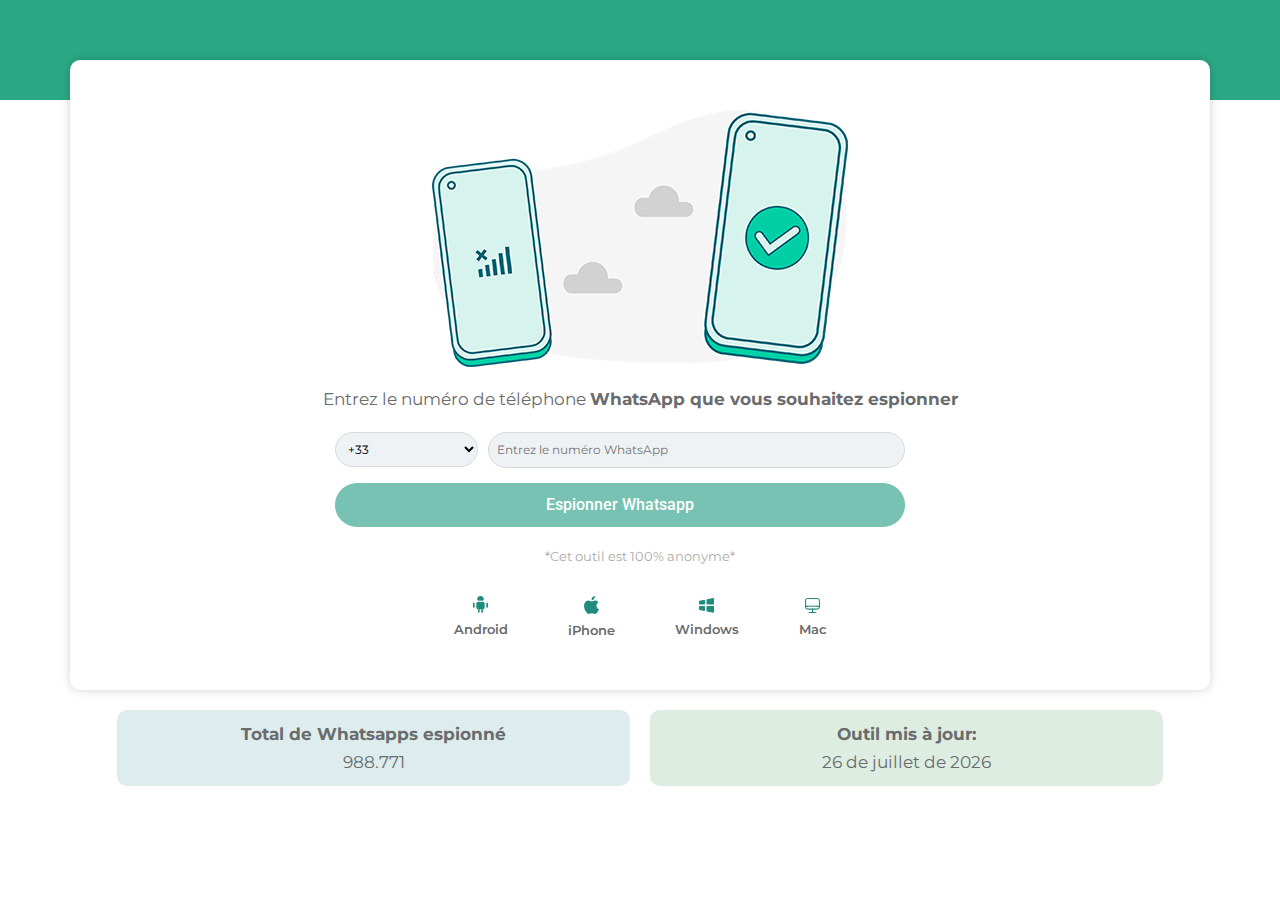
<file: etp1/index.html>
<!DOCTYPE html><html lang="en-US"><head>
	<meta charset="UTF-8">
		<title>(0.0) E1 – Entry Guarded</title>
<meta name="robots" content="max-image-preview:large">
<link rel="alternate" type="application/rss+xml" title="Entry Guarded » Feed" href="https://entryguarded.site/feed/">
<link rel="alternate" type="application/rss+xml" title="Entry Guarded » Comments Feed" href="https://entryguarded.site/comments/feed/">
<script async="" src="js/gtm.js"></script><script>
window._wpemojiSettings = {"baseUrl":"https:\/\/s.w.org\/images\/core\/emoji\/15.0.3\/72x72\/","ext":".png","svgUrl":"https:\/\/s.w.org\/images\/core\/emoji\/15.0.3\/svg\/","svgExt":".svg","source":{"concatemoji":"https:\/\/entryguarded.site\/wp-includes\/js\/wp-emoji-release.min.js?ver=6.5.5"}};
/*! This file is auto-generated */
!function(i,n){var o,s,e;function c(e){try{var t={supportTests:e,timestamp:(new Date).valueOf()};sessionStorage.setItem(o,JSON.stringify(t))}catch(e){}}function p(e,t,n){e.clearRect(0,0,e.canvas.width,e.canvas.height),e.fillText(t,0,0);var t=new Uint32Array(e.getImageData(0,0,e.canvas.width,e.canvas.height).data),r=(e.clearRect(0,0,e.canvas.width,e.canvas.height),e.fillText(n,0,0),new Uint32Array(e.getImageData(0,0,e.canvas.width,e.canvas.height).data));return t.every(function(e,t){return e===r[t]})}function u(e,t,n){switch(t){case"flag":return n(e,"\ud83c\udff3\ufe0f\u200d\u26a7\ufe0f","\ud83c\udff3\ufe0f\u200b\u26a7\ufe0f")?!1:!n(e,"\ud83c\uddfa\ud83c\uddf3","\ud83c\uddfa\u200b\ud83c\uddf3")&&!n(e,"\ud83c\udff4\udb40\udc67\udb40\udc62\udb40\udc65\udb40\udc6e\udb40\udc67\udb40\udc7f","\ud83c\udff4\u200b\udb40\udc67\u200b\udb40\udc62\u200b\udb40\udc65\u200b\udb40\udc6e\u200b\udb40\udc67\u200b\udb40\udc7f");case"emoji":return!n(e,"\ud83d\udc26\u200d\u2b1b","\ud83d\udc26\u200b\u2b1b")}return!1}function f(e,t,n){var r="undefined"!=typeof WorkerGlobalScope&&self instanceof WorkerGlobalScope?new OffscreenCanvas(300,150):i.createElement("canvas"),a=r.getContext("2d",{willReadFrequently:!0}),o=(a.textBaseline="top",a.font="600 32px Arial",{});return e.forEach(function(e){o[e]=t(a,e,n)}),o}function t(e){var t=i.createElement("script");t.src=e,t.defer=!0,i.head.appendChild(t)}"undefined"!=typeof Promise&&(o="wpEmojiSettingsSupports",s=["flag","emoji"],n.supports={everything:!0,everythingExceptFlag:!0},e=new Promise(function(e){i.addEventListener("DOMContentLoaded",e,{once:!0})}),new Promise(function(t){var n=function(){try{var e=JSON.parse(sessionStorage.getItem(o));if("object"==typeof e&&"number"==typeof e.timestamp&&(new Date).valueOf()<e.timestamp+604800&&"object"==typeof e.supportTests)return e.supportTests}catch(e){}return null}();if(!n){if("undefined"!=typeof Worker&&"undefined"!=typeof OffscreenCanvas&&"undefined"!=typeof URL&&URL.createObjectURL&&"undefined"!=typeof Blob)try{var e="postMessage("+f.toString()+"("+[JSON.stringify(s),u.toString(),p.toString()].join(",")+"));",r=new Blob([e],{type:"text/javascript"}),a=new Worker(URL.createObjectURL(r),{name:"wpTestEmojiSupports"});return void(a.onmessage=function(e){c(n=e.data),a.terminate(),t(n)})}catch(e){}c(n=f(s,u,p))}t(n)}).then(function(e){for(var t in e)n.supports[t]=e[t],n.supports.everything=n.supports.everything&&n.supports[t],"flag"!==t&&(n.supports.everythingExceptFlag=n.supports.everythingExceptFlag&&n.supports[t]);n.supports.everythingExceptFlag=n.supports.everythingExceptFlag&&!n.supports.flag,n.DOMReady=!1,n.readyCallback=function(){n.DOMReady=!0}}).then(function(){return e}).then(function(){var e;n.supports.everything||(n.readyCallback(),(e=n.source||{}).concatemoji?t(e.concatemoji):e.wpemoji&&e.twemoji&&(t(e.twemoji),t(e.wpemoji)))}))}((window,document),window._wpemojiSettings);
</script>
<style id="wp-emoji-styles-inline-css">

	img.wp-smiley, img.emoji {
		display: inline !important;
		border: none !important;
		box-shadow: none !important;
		height: 1em !important;
		width: 1em !important;
		margin: 0 0.07em !important;
		vertical-align: -0.1em !important;
		background: none !important;
		padding: 0 !important;
	}
</style>
<style id="classic-theme-styles-inline-css">
/*! This file is auto-generated */
.wp-block-button__link{color:#fff;background-color:#32373c;border-radius:9999px;box-shadow:none;text-decoration:none;padding:calc(.667em + 2px) calc(1.333em + 2px);font-size:1.125em}.wp-block-file__button{background:#32373c;color:#fff;text-decoration:none}
</style>
<style id="global-styles-inline-css">
body{--wp--preset--color--black: #000000;--wp--preset--color--cyan-bluish-gray: #abb8c3;--wp--preset--color--white: #ffffff;--wp--preset--color--pale-pink: #f78da7;--wp--preset--color--vivid-red: #cf2e2e;--wp--preset--color--luminous-vivid-orange: #ff6900;--wp--preset--color--luminous-vivid-amber: #fcb900;--wp--preset--color--light-green-cyan: #7bdcb5;--wp--preset--color--vivid-green-cyan: #00d084;--wp--preset--color--pale-cyan-blue: #8ed1fc;--wp--preset--color--vivid-cyan-blue: #0693e3;--wp--preset--color--vivid-purple: #9b51e0;--wp--preset--gradient--vivid-cyan-blue-to-vivid-purple: linear-gradient(135deg,rgba(6,147,227,1) 0%,rgb(155,81,224) 100%);--wp--preset--gradient--light-green-cyan-to-vivid-green-cyan: linear-gradient(135deg,rgb(122,220,180) 0%,rgb(0,208,130) 100%);--wp--preset--gradient--luminous-vivid-amber-to-luminous-vivid-orange: linear-gradient(135deg,rgba(252,185,0,1) 0%,rgba(255,105,0,1) 100%);--wp--preset--gradient--luminous-vivid-orange-to-vivid-red: linear-gradient(135deg,rgba(255,105,0,1) 0%,rgb(207,46,46) 100%);--wp--preset--gradient--very-light-gray-to-cyan-bluish-gray: linear-gradient(135deg,rgb(238,238,238) 0%,rgb(169,184,195) 100%);--wp--preset--gradient--cool-to-warm-spectrum: linear-gradient(135deg,rgb(74,234,220) 0%,rgb(151,120,209) 20%,rgb(207,42,186) 40%,rgb(238,44,130) 60%,rgb(251,105,98) 80%,rgb(254,248,76) 100%);--wp--preset--gradient--blush-light-purple: linear-gradient(135deg,rgb(255,206,236) 0%,rgb(152,150,240) 100%);--wp--preset--gradient--blush-bordeaux: linear-gradient(135deg,rgb(254,205,165) 0%,rgb(254,45,45) 50%,rgb(107,0,62) 100%);--wp--preset--gradient--luminous-dusk: linear-gradient(135deg,rgb(255,203,112) 0%,rgb(199,81,192) 50%,rgb(65,88,208) 100%);--wp--preset--gradient--pale-ocean: linear-gradient(135deg,rgb(255,245,203) 0%,rgb(182,227,212) 50%,rgb(51,167,181) 100%);--wp--preset--gradient--electric-grass: linear-gradient(135deg,rgb(202,248,128) 0%,rgb(113,206,126) 100%);--wp--preset--gradient--midnight: linear-gradient(135deg,rgb(2,3,129) 0%,rgb(40,116,252) 100%);--wp--preset--font-size--small: 13px;--wp--preset--font-size--medium: 20px;--wp--preset--font-size--large: 36px;--wp--preset--font-size--x-large: 42px;--wp--preset--spacing--20: 0.44rem;--wp--preset--spacing--30: 0.67rem;--wp--preset--spacing--40: 1rem;--wp--preset--spacing--50: 1.5rem;--wp--preset--spacing--60: 2.25rem;--wp--preset--spacing--70: 3.38rem;--wp--preset--spacing--80: 5.06rem;--wp--preset--shadow--natural: 6px 6px 9px rgba(0, 0, 0, 0.2);--wp--preset--shadow--deep: 12px 12px 50px rgba(0, 0, 0, 0.4);--wp--preset--shadow--sharp: 6px 6px 0px rgba(0, 0, 0, 0.2);--wp--preset--shadow--outlined: 6px 6px 0px -3px rgba(255, 255, 255, 1), 6px 6px rgba(0, 0, 0, 1);--wp--preset--shadow--crisp: 6px 6px 0px rgba(0, 0, 0, 1);}:where(.is-layout-flex){gap: 0.5em;}:where(.is-layout-grid){gap: 0.5em;}body .is-layout-flex{display: flex;}body .is-layout-flex{flex-wrap: wrap;align-items: center;}body .is-layout-flex > *{margin: 0;}body .is-layout-grid{display: grid;}body .is-layout-grid > *{margin: 0;}:where(.wp-block-columns.is-layout-flex){gap: 2em;}:where(.wp-block-columns.is-layout-grid){gap: 2em;}:where(.wp-block-post-template.is-layout-flex){gap: 1.25em;}:where(.wp-block-post-template.is-layout-grid){gap: 1.25em;}.has-black-color{color: var(--wp--preset--color--black) !important;}.has-cyan-bluish-gray-color{color: var(--wp--preset--color--cyan-bluish-gray) !important;}.has-white-color{color: var(--wp--preset--color--white) !important;}.has-pale-pink-color{color: var(--wp--preset--color--pale-pink) !important;}.has-vivid-red-color{color: var(--wp--preset--color--vivid-red) !important;}.has-luminous-vivid-orange-color{color: var(--wp--preset--color--luminous-vivid-orange) !important;}.has-luminous-vivid-amber-color{color: var(--wp--preset--color--luminous-vivid-amber) !important;}.has-light-green-cyan-color{color: var(--wp--preset--color--light-green-cyan) !important;}.has-vivid-green-cyan-color{color: var(--wp--preset--color--vivid-green-cyan) !important;}.has-pale-cyan-blue-color{color: var(--wp--preset--color--pale-cyan-blue) !important;}.has-vivid-cyan-blue-color{color: var(--wp--preset--color--vivid-cyan-blue) !important;}.has-vivid-purple-color{color: var(--wp--preset--color--vivid-purple) !important;}.has-black-background-color{background-color: var(--wp--preset--color--black) !important;}.has-cyan-bluish-gray-background-color{background-color: var(--wp--preset--color--cyan-bluish-gray) !important;}.has-white-background-color{background-color: var(--wp--preset--color--white) !important;}.has-pale-pink-background-color{background-color: var(--wp--preset--color--pale-pink) !important;}.has-vivid-red-background-color{background-color: var(--wp--preset--color--vivid-red) !important;}.has-luminous-vivid-orange-background-color{background-color: var(--wp--preset--color--luminous-vivid-orange) !important;}.has-luminous-vivid-amber-background-color{background-color: var(--wp--preset--color--luminous-vivid-amber) !important;}.has-light-green-cyan-background-color{background-color: var(--wp--preset--color--light-green-cyan) !important;}.has-vivid-green-cyan-background-color{background-color: var(--wp--preset--color--vivid-green-cyan) !important;}.has-pale-cyan-blue-background-color{background-color: var(--wp--preset--color--pale-cyan-blue) !important;}.has-vivid-cyan-blue-background-color{background-color: var(--wp--preset--color--vivid-cyan-blue) !important;}.has-vivid-purple-background-color{background-color: var(--wp--preset--color--vivid-purple) !important;}.has-black-border-color{border-color: var(--wp--preset--color--black) !important;}.has-cyan-bluish-gray-border-color{border-color: var(--wp--preset--color--cyan-bluish-gray) !important;}.has-white-border-color{border-color: var(--wp--preset--color--white) !important;}.has-pale-pink-border-color{border-color: var(--wp--preset--color--pale-pink) !important;}.has-vivid-red-border-color{border-color: var(--wp--preset--color--vivid-red) !important;}.has-luminous-vivid-orange-border-color{border-color: var(--wp--preset--color--luminous-vivid-orange) !important;}.has-luminous-vivid-amber-border-color{border-color: var(--wp--preset--color--luminous-vivid-amber) !important;}.has-light-green-cyan-border-color{border-color: var(--wp--preset--color--light-green-cyan) !important;}.has-vivid-green-cyan-border-color{border-color: var(--wp--preset--color--vivid-green-cyan) !important;}.has-pale-cyan-blue-border-color{border-color: var(--wp--preset--color--pale-cyan-blue) !important;}.has-vivid-cyan-blue-border-color{border-color: var(--wp--preset--color--vivid-cyan-blue) !important;}.has-vivid-purple-border-color{border-color: var(--wp--preset--color--vivid-purple) !important;}.has-vivid-cyan-blue-to-vivid-purple-gradient-background{background: var(--wp--preset--gradient--vivid-cyan-blue-to-vivid-purple) !important;}.has-light-green-cyan-to-vivid-green-cyan-gradient-background{background: var(--wp--preset--gradient--light-green-cyan-to-vivid-green-cyan) !important;}.has-luminous-vivid-amber-to-luminous-vivid-orange-gradient-background{background: var(--wp--preset--gradient--luminous-vivid-amber-to-luminous-vivid-orange) !important;}.has-luminous-vivid-orange-to-vivid-red-gradient-background{background: var(--wp--preset--gradient--luminous-vivid-orange-to-vivid-red) !important;}.has-very-light-gray-to-cyan-bluish-gray-gradient-background{background: var(--wp--preset--gradient--very-light-gray-to-cyan-bluish-gray) !important;}.has-cool-to-warm-spectrum-gradient-background{background: var(--wp--preset--gradient--cool-to-warm-spectrum) !important;}.has-blush-light-purple-gradient-background{background: var(--wp--preset--gradient--blush-light-purple) !important;}.has-blush-bordeaux-gradient-background{background: var(--wp--preset--gradient--blush-bordeaux) !important;}.has-luminous-dusk-gradient-background{background: var(--wp--preset--gradient--luminous-dusk) !important;}.has-pale-ocean-gradient-background{background: var(--wp--preset--gradient--pale-ocean) !important;}.has-electric-grass-gradient-background{background: var(--wp--preset--gradient--electric-grass) !important;}.has-midnight-gradient-background{background: var(--wp--preset--gradient--midnight) !important;}.has-small-font-size{font-size: var(--wp--preset--font-size--small) !important;}.has-medium-font-size{font-size: var(--wp--preset--font-size--medium) !important;}.has-large-font-size{font-size: var(--wp--preset--font-size--large) !important;}.has-x-large-font-size{font-size: var(--wp--preset--font-size--x-large) !important;}
.wp-block-navigation a:where(:not(.wp-element-button)){color: inherit;}
:where(.wp-block-post-template.is-layout-flex){gap: 1.25em;}:where(.wp-block-post-template.is-layout-grid){gap: 1.25em;}
:where(.wp-block-columns.is-layout-flex){gap: 2em;}:where(.wp-block-columns.is-layout-grid){gap: 2em;}
.wp-block-pullquote{font-size: 1.5em;line-height: 1.6;}
</style>
<link rel="stylesheet" id="hello-elementor-css" href="css/style.min.css" media="all">
<link rel="stylesheet" id="hello-elementor-theme-style-css" href="css/theme.min.css" media="all">
<link rel="stylesheet" id="hello-elementor-header-footer-css" href="css/header-footer.min.css" media="all">
<link rel="stylesheet" id="elementor-frontend-css" href="css/frontend-lite.min_1.css" media="all">
<link rel="stylesheet" id="elementor-post-6-css" href="css/post-6.css" media="all">
<link rel="stylesheet" id="swiper-css" href="css/swiper.min.css" media="all">
<link rel="stylesheet" id="elementor-pro-css" href="css/frontend-lite.min.css" media="all">
<link rel="stylesheet" id="elementor-global-css" href="css/global.css" media="all">
<link rel="stylesheet" id="elementor-post-2498-css" href="css/post-2498.css" media="all">
<link rel="stylesheet" id="google-fonts-1-css" href="https://fonts.googleapis.com/css?family=Roboto%3A100%2C100italic%2C200%2C200italic%2C300%2C300italic%2C400%2C400italic%2C500%2C500italic%2C600%2C600italic%2C700%2C700italic%2C800%2C800italic%2C900%2C900italic%7CRoboto+Slab%3A100%2C100italic%2C200%2C200italic%2C300%2C300italic%2C400%2C400italic%2C500%2C500italic%2C600%2C600italic%2C700%2C700italic%2C800%2C800italic%2C900%2C900italic%7CMontserrat%3A100%2C100italic%2C200%2C200italic%2C300%2C300italic%2C400%2C400italic%2C500%2C500italic%2C600%2C600italic%2C700%2C700italic%2C800%2C800italic%2C900%2C900italic&amp;display=swap&amp;ver=6.5.5" media="all">
<link rel="preconnect" href="https://fonts.gstatic.com/" crossorigin=""><link rel="https://api.w.org/" href="https://entryguarded.site/wp-json/"><link rel="alternate" type="application/json" href="https://entryguarded.site/wp-json/wp/v2/pages/2498"><link rel="EditURI" type="application/rsd+xml" title="RSD" href="https://entryguarded.site/xmlrpc.php?rsd">
<meta name="generator" content="WordPress 6.5.5">
<link rel="canonical" href="https://entryguarded.site/spd-dji-fb-sw-fr-of2-p1-v1-e1/">
<link rel="shortlink" href="https://entryguarded.site/?p=2498">
<link rel="alternate" type="application/json+oembed" href="https://entryguarded.site/wp-json/oembed/1.0/embed?url=https%3A%2F%2Fentryguarded.site%2Fspd-dji-fb-sw-fr-of2-p1-v1-e1%2F">
<link rel="alternate" type="text/xml+oembed" href="https://entryguarded.site/wp-json/oembed/1.0/embed?url=https%3A%2F%2Fentryguarded.site%2Fspd-dji-fb-sw-fr-of2-p1-v1-e1%2F&amp;format=xml">
<!-- HFCM by 99 Robots - Snippet # 8: PIXEL SW FR -->
<script async="" defer="" src="js/pixel.js"></script>
<!-- /end HFCM by 99 Robots -->
<!-- HFCM by 99 Robots - Snippet # 10: UTMFY -->
<script src="js/latest.js" async="" defer=""></script>
<!-- /end HFCM by 99 Robots -->
<meta name="generator" content="Elementor 3.20.4; features: e_optimized_assets_loading, e_optimized_css_loading, e_font_icon_svg, additional_custom_breakpoints, block_editor_assets_optimize, e_image_loading_optimization; settings: css_print_method-external, google_font-enabled, font_display-swap">
<meta name="viewport" content="width=device-width, initial-scale=1.0, viewport-fit=cover"><script async="" defer="" src="js/pixel.js"></script><script async="" defer="" src="js/pixel.js"></script><script src="js/wp-emoji-release.min.js" defer=""></script></head>
<body class="page-template page-template-elementor_canvas page page-id-2498 elementor-default elementor-template-canvas elementor-kit-6 elementor-page elementor-page-2498">
<div data-elementor-type="wp-page" data-elementor-id="2498" class="elementor elementor-2498" data-elementor-post-type="page">
				<div class="elementor-element elementor-element-753430b0 e-flex e-con-boxed e-con e-parent" data-id="753430b0" data-element_type="container" data-settings="{" background_background":"classic"}"="" data-core-v316-plus="true">
					<div class="e-con-inner">
				<div class="elementor-element elementor-element-5739aa33 elementor-widget elementor-widget-spacer" data-id="5739aa33" data-element_type="widget" data-widget_type="spacer.default">
				<div class="elementor-widget-container">
			<style>/*! elementor - v3.20.0 - 10-04-2024 */
.elementor-column .elementor-spacer-inner{height:var(--spacer-size)}.e-con{--container-widget-width:100%}.e-con-inner>.elementor-widget-spacer,.e-con>.elementor-widget-spacer{width:var(--container-widget-width,var(--spacer-size));--align-self:var(--container-widget-align-self,initial);--flex-shrink:0}.e-con-inner>.elementor-widget-spacer>.elementor-widget-container,.e-con>.elementor-widget-spacer>.elementor-widget-container{height:100%;width:100%}.e-con-inner>.elementor-widget-spacer>.elementor-widget-container>.elementor-spacer,.e-con>.elementor-widget-spacer>.elementor-widget-container>.elementor-spacer{height:100%}.e-con-inner>.elementor-widget-spacer>.elementor-widget-container>.elementor-spacer>.elementor-spacer-inner,.e-con>.elementor-widget-spacer>.elementor-widget-container>.elementor-spacer>.elementor-spacer-inner{height:var(--container-widget-height,var(--spacer-size))}.e-con-inner>.elementor-widget-spacer.elementor-widget-empty,.e-con>.elementor-widget-spacer.elementor-widget-empty{position:relative;min-height:22px;min-width:22px}.e-con-inner>.elementor-widget-spacer.elementor-widget-empty .elementor-widget-empty-icon,.e-con>.elementor-widget-spacer.elementor-widget-empty .elementor-widget-empty-icon{position:absolute;top:0;bottom:0;left:0;right:0;margin:auto;padding:0;width:22px;height:22px}</style>		<div class="elementor-spacer">
			<div class="elementor-spacer-inner"></div>
		</div>
				</div>
				</div>
					</div>
				</div>
		<div class="elementor-element elementor-element-f47ed3a e-flex e-con-boxed e-con e-parent" data-id="f47ed3a" data-element_type="container" data-core-v316-plus="true">
					<div class="e-con-inner">
		<div class="elementor-element elementor-element-26decbca e-flex e-con-boxed e-con e-child" data-id="26decbca" data-element_type="container" data-settings="{" background_background":"classic"}"="">
					<div class="e-con-inner">
				<div class="elementor-element elementor-element-685fdc5b elementor-widget__width-inherit elementor-widget elementor-widget-image" data-id="685fdc5b" data-element_type="widget" data-widget_type="image.default">
				<div class="elementor-widget-container">
			<style>/*! elementor - v3.20.0 - 10-04-2024 */
.elementor-widget-image{text-align:center}.elementor-widget-image a{display:inline-block}.elementor-widget-image a img[src$=".svg"]{width:48px}.elementor-widget-image img{vertical-align:middle;display:inline-block}</style>										<img fetchpriority="high" decoding="async" width="416" height="257" src="images/Whatsapp-Icon.webp" class="attachment-full size-full wp-image-669" alt="" srcset="images/Whatsapp-Icon.webp 416w, images/Whatsapp-Icon-300x185.webp 300w" sizes="(max-width: 416px) 100vw, 416px">													</div>
				</div>
				<div class="elementor-element elementor-element-606dab8 elementor-widget__width-inherit elementor-widget elementor-widget-text-editor" data-id="606dab8" data-element_type="widget" data-widget_type="text-editor.default">
				<div class="elementor-widget-container">
			<style>/*! elementor - v3.20.0 - 10-04-2024 */
.elementor-widget-text-editor.elementor-drop-cap-view-stacked .elementor-drop-cap{background-color:#69727d;color:#fff}.elementor-widget-text-editor.elementor-drop-cap-view-framed .elementor-drop-cap{color:#69727d;border:3px solid;background-color:transparent}.elementor-widget-text-editor:not(.elementor-drop-cap-view-default) .elementor-drop-cap{margin-top:8px}.elementor-widget-text-editor:not(.elementor-drop-cap-view-default) .elementor-drop-cap-letter{width:1em;height:1em}.elementor-widget-text-editor .elementor-drop-cap{float:left;text-align:center;line-height:1;font-size:50px}.elementor-widget-text-editor .elementor-drop-cap-letter{display:inline-block}</style>				<p>Entrez le numéro de téléphone <strong>WhatsApp que vous souhaitez espionner</strong></p>						</div>
				</div>
				<div class="elementor-element elementor-element-7d68154c elementor-widget__width-initial elementor-widget-mobile__width-inherit elementor-widget elementor-widget-html" data-id="7d68154c" data-element_type="widget" data-widget_type="html.default">
				<div class="elementor-widget-container">
			<div class="form-container">
    <form id="phone-form">
      <div class="form-group">
        <select id="country-code" name="country-code">
          <option value="+33">+33</option> <!-- França -->
          <option value="+55">+55</option>
									<option value="+1">+1</option>
									<option value="+7">+7</option>
									<option value="+20">+20</option>
									<option value="+27">+27</option>
									<option value="+30">+30</option>
									<option value="+31">+31</option>
									<option value="+32">+32</option>
									<option value="+34">+34</option>
									<option value="+36">+36</option>
									<option value="+39">+39</option>
									<option value="+40">+40</option>
									<option value="+41">+41</option>
									<option value="+43">+43</option>
									<option value="+44">+44</option>
									<option value="+45">+45</option>
									<option value="+46">+46</option>
									<option value="+47">+47</option>
									<option value="+48">+48</option>
									<option value="+49">+49</option>
									<option value="+51">+51</option>
									<option value="+52">+52</option>
									<option value="+53">+53</option>
									<option value="+54">+54</option>
									<option value="+56">+56</option>
									<option value="+57">+57</option>
									<option value="+58">+58</option>
									<option value="+60">+60</option>
									<option value="+61">+61</option>
									<option value="+62">+62</option>
									<option value="+63">+63</option>
									<option value="+64">+64</option>
									<option value="+65">+65</option>
									<option value="+66">+66</option>
									<option value="+81">+81</option>
									<option value="+82">+82</option>
									<option value="+86">+86</option>
									<option value="+90">+90</option>
									<option value="+91">+91</option>
									<option value="+92">+92</option>
									<option value="+93">+93</option>
									<option value="+94">+94</option>
									<option value="+95">+95</option>
									<option value="+98">+98</option>
									<option value="+212">+212</option>
									<option value="+213">+213</option>
									<option value="+216">+216</option>
									<option value="+218">+218</option>
									<option value="+220">+220</option>
									<option value="+221">+221</option>
									<option value="+222">+222</option>
									<option value="+223">+223</option>
									<option value="+224">+224</option>
									<option value="+225">+225</option>
									<option value="+226">+226</option>
									<option value="+227">+227</option>
									<option value="+228">+228</option>
									<option value="+229">+229</option>
									<option value="+230">+230</option>
									<option value="+231">+231</option>
									<option value="+232">+232</option>
									<option value="+233">+233</option>
									<option value="+234">+234</option>
									<option value="+235">+235</option>
									<option value="+236">+236</option>
									<option value="+237">+237</option>
									<option value="+238">+238</option>
									<option value="+239">+239</option>
									<option value="+240">+240</option>
									<option value="+241">+241</option>
									<option value="+242">+242</option>
									<option value="+243">+243</option>
									<option value="+244">+244</option>
									<option value="+245">+245</option>
									<option value="+246">+246</option>
									<option value="+248">+248</option>
									<option value="+249">+249</option>
									<option value="+250">+250</option>
									<option value="+251">+251</option>
									<option value="+252">+252</option>
									<option value="+253">+253</option>
									<option value="+254">+254</option>
									<option value="+255">+255</option>
									<option value="+256">+256</option>
									<option value="+257">+257</option>
									<option value="+258">+258</option>
									<option value="+260">+260</option>
									<option value="+261">+261</option>
									<option value="+262">+262</option>
									<option value="+263">+263</option>
									<option value="+264">+264</option>
									<option value="+265">+265</option>
									<option value="+266">+266</option>
									<option value="+267">+267</option>
									<option value="+268">+268</option>
									<option value="+269">+269</option>
									<option value="+290">+290</option>
									<option value="+291">+291</option>
									<option value="+297">+297</option>
									<option value="+298">+298</option>
									<option value="+299">+299</option>
									<option value="+350">+350</option>
									<option value="+351">+351</option>
									<option value="+352">+352</option>
									<option value="+353">+353</option>
									<option value="+354">+354</option>
									<option value="+355">+355</option>
									<option value="+356">+356</option>
									<option value="+357">+357</option>
									<option value="+358">+358</option>
									<option value="+359">+359</option>
									<option value="+370">+370</option>
									<option value="+371">+371</option>
									<option value="+372">+372</option>
									<option value="+373">+373</option>
									<option value="+374">+374</option>
									<option value="+375">+375</option>
									<option value="+376">+376</option>
									<option value="+377">+377</option>
									<option value="+378">+378</option>
									<option value="+380">+380</option>
									<option value="+381">+381</option>
									<option value="+382">+382</option>
									<option value="+385">+385</option>
									<option value="+386">+386</option>
									<option value="+387">+387</option>
									<option value="+389">+389</option>
									<option value="+420">+420</option>
									<option value="+421">+421</option>
									<option value="+423">+423</option>
									<option value="+500">+500</option>
									<option value="+501">+501</option>
									<option value="+502">+502</option>
									<option value="+503">+503</option>
									<option value="+504">+504</option>
									<option value="+505">+505</option>
									<option value="+506">+506</option>
									<option value="+507">+507</option>
									<option value="+508">+508</option>
									<option value="+509">+509</option>
									<option value="+590">+590</option>
									<option value="+591">+591</option>
									<option value="+592">+592</option>
									<option value="+593">+593</option>
									<option value="+594">+594</option>
									<option value="+595">+595</option>
									<option value="+596">+596</option>
									<option value="+597">+597</option>
									<option value="+598">+598</option>
									<option value="+599">+599</option>
									<option value="+670">+670</option>
									<option value="+672">+672</option>
									<option value="+673">+673</option>
									<option value="+674">+674</option>
									<option value="+675">+675</option>
									<option value="+676">+676</option>
									<option value="+677">+677</option>
									<option value="+678">+678</option>
									<option value="+679">+679</option>
									<option value="+680">+680</option>
									<option value="+681">+681</option>
									<option value="+682">+682</option>
									<option value="+683">+683</option>
									<option value="+685">+685</option>
									<option value="+686">+686</option>
									<option value="+687">+687</option>
									<option value="+688">+688</option>
									<option value="+689">+689</option>
									<option value="+690">+690</option>
									<option value="+691">+691</option>
									<option value="+692">+692</option>
									<option value="+850">+850</option>
									<option value="+852">+852</option>
									<option value="+853">+853</option>
									<option value="+855">+855</option>
									<option value="+856">+856</option>
									<option value="+880">+880</option>
									<option value="+886">+886</option>
									<option value="+960">+960</option>
									<option value="+961">+961</option>
									<option value="+962">+962</option>
									<option value="+963">+963</option>
									<option value="+964">+964</option>
									<option value="+965">+965</option>
									<option value="+966">+966</option>
									<option value="+967">+967</option>
									<option value="+968">+968</option>
									<option value="+970">+970</option>
									<option value="+971">+971</option>
									<option value="+972">+972</option>
									<option value="+973">+973</option>
									<option value="+974">+974</option>
									<option value="+975">+975</option>
									<option value="+976">+976</option>
									<option value="+977">+977</option>
									<option value="+992">+992</option>
									<option value="+993">+993</option>
									<option value="+994">+994</option>
									<option value="+995">+995</option>
									<option value="+996">+996</option>
									<option value="+998">+998</option>
          <!-- Adicione mais opções de códigos de país aqui -->
        </select>
        <input type="tel" id="phone-number" name="phone-number" required="" placeholder="Entrez le numéro WhatsApp">
      </div>
      <button class="submit-button" type="button" id="submit-button">
Espionner Whatsapp</button>
    </form>
  </div>		</div>
				</div>
				<div class="elementor-element elementor-element-51c7249c elementor-widget elementor-widget-html" data-id="51c7249c" data-element_type="widget" data-widget_type="html.default">
				<div class="elementor-widget-container">
			<style>
 .form-container {
    margin: 0 auto;
  }

  .form-group {
    display: flex;
    align-items: center;
    margin-bottom: 15px;
  }

  .form-group select,
  .form-group input {
    padding: 8px;
    border: none;
    background-color: #EFF2F5;
    border-radius: 50px;
    border: 1px solid #D7D9DC;
    transition: border-color 0.3s;
    font-family: montserrat;
    font-size: 12px;
  }

  #country-code {
    width: 25%;
    margin-right: 10px;
  }

  #phone-number {
    flex: 1;
    width: 75%;
  }

  .form-group input:focus {
    outline: none;
    border-color: #000000;
  }

  .submit-button {
    display: block;
    width: 100%;
    padding: 10px;
    background-color: #77c2b2;
    border: none;
    border-radius: 50px;
    color: white;
    text-align: center;
    cursor: pointer;
    transition: background-color 0.3s, transform 0.3s;
    font-weight: 500;
  }

  .submit-button:hover {
    background-color: #248C7C;
    transform: scale(1.05);
  }
</style>		</div>
				</div>
				<div class="elementor-element elementor-element-2a4bae19 elementor-widget elementor-widget-html" data-id="2a4bae19" data-element_type="widget" data-widget_type="html.default">
				<div class="elementor-widget-container">
			<script>
    document.getElementById("submit-button").addEventListener("click", function() {
      const phoneNumberInput = document.getElementById('phone-number');
      if (!phoneNumberInput.value) {
        alert("Veuillez remplir le numéro de téléphone.");
      } else {
        const countryCode = document.getElementById('country-code').value;
        const phoneNumber = phoneNumberInput.value;
        const url = `https://entryguarded.site/spd-dji-fb-sw-fr-of2-p1-v1-e2/?phone=${countryCode}${phoneNumber}`;
        window.location.href = url;
      }
    });
  </script>		</div>
				</div>
				<div class="elementor-element elementor-element-6c6fb25b elementor-widget__width-inherit elementor-widget elementor-widget-text-editor" data-id="6c6fb25b" data-element_type="widget" data-widget_type="text-editor.default">
				<div class="elementor-widget-container">
							<p>*Cet outil est 100% anonyme*</p>						</div>
				</div>
				<div class="elementor-element elementor-element-1146bd13 elementor-position-top elementor-widget elementor-widget-image-box" data-id="1146bd13" data-element_type="widget" data-widget_type="image-box.default">
				<div class="elementor-widget-container">
			<style>/*! elementor - v3.20.0 - 10-04-2024 */
.elementor-widget-image-box .elementor-image-box-content{width:100%}@media (min-width:768px){.elementor-widget-image-box.elementor-position-left .elementor-image-box-wrapper,.elementor-widget-image-box.elementor-position-right .elementor-image-box-wrapper{display:flex}.elementor-widget-image-box.elementor-position-right .elementor-image-box-wrapper{text-align:right;flex-direction:row-reverse}.elementor-widget-image-box.elementor-position-left .elementor-image-box-wrapper{text-align:left;flex-direction:row}.elementor-widget-image-box.elementor-position-top .elementor-image-box-img{margin:auto}.elementor-widget-image-box.elementor-vertical-align-top .elementor-image-box-wrapper{align-items:flex-start}.elementor-widget-image-box.elementor-vertical-align-middle .elementor-image-box-wrapper{align-items:center}.elementor-widget-image-box.elementor-vertical-align-bottom .elementor-image-box-wrapper{align-items:flex-end}}@media (max-width:767px){.elementor-widget-image-box .elementor-image-box-img{margin-left:auto!important;margin-right:auto!important;margin-bottom:15px}}.elementor-widget-image-box .elementor-image-box-img{display:inline-block}.elementor-widget-image-box .elementor-image-box-title a{color:inherit}.elementor-widget-image-box .elementor-image-box-wrapper{text-align:center}.elementor-widget-image-box .elementor-image-box-description{margin:0}</style><div class="elementor-image-box-wrapper"><figure class="elementor-image-box-img"><img decoding="async" width="15" height="17" src="images/android.png" class="attachment-full size-full wp-image-670" alt=""></figure><div class="elementor-image-box-content"><div class="elementor-image-box-title">Android</div></div></div>		</div>
				</div>
				<div class="elementor-element elementor-element-3f4c9dfa elementor-position-top elementor-widget elementor-widget-image-box" data-id="3f4c9dfa" data-element_type="widget" data-widget_type="image-box.default">
				<div class="elementor-widget-container">
			<div class="elementor-image-box-wrapper"><figure class="elementor-image-box-img"><img decoding="async" width="15" height="18" src="images/iphone.png" class="attachment-full size-full wp-image-671" alt=""></figure><div class="elementor-image-box-content"><div class="elementor-image-box-title">iPhone</div></div></div>		</div>
				</div>
				<div class="elementor-element elementor-element-20bd0f90 elementor-position-top elementor-widget elementor-widget-image-box" data-id="20bd0f90" data-element_type="widget" data-widget_type="image-box.default">
				<div class="elementor-widget-container">
			<div class="elementor-image-box-wrapper"><figure class="elementor-image-box-img"><img loading="lazy" decoding="async" width="15" height="15" src="images/mac-or-windows.png" class="attachment-full size-full wp-image-675" alt=""></figure><div class="elementor-image-box-content"><div class="elementor-image-box-title">Windows</div></div></div>		</div>
				</div>
				<div class="elementor-element elementor-element-3b037fae elementor-position-top elementor-widget elementor-widget-image-box" data-id="3b037fae" data-element_type="widget" data-widget_type="image-box.default">
				<div class="elementor-widget-container">
			<div class="elementor-image-box-wrapper"><figure class="elementor-image-box-img"><img loading="lazy" decoding="async" width="15" height="15" src="images/windows-phone.png" class="attachment-full size-full wp-image-672" alt=""></figure><div class="elementor-image-box-content"><div class="elementor-image-box-title">Mac</div></div></div>		</div>
				</div>
					</div>
				</div>
		<div class="elementor-element elementor-element-3890b424 e-con-full e-flex e-con e-child" data-id="3890b424" data-element_type="container" data-settings="{" background_background":"classic"}"="">
				<div class="elementor-element elementor-element-4409257c elementor-widget elementor-widget-heading" data-id="4409257c" data-element_type="widget" data-widget_type="heading.default">
				<div class="elementor-widget-container">
			<style>/*! elementor - v3.20.0 - 10-04-2024 */
.elementor-heading-title{padding:0;margin:0;line-height:1}.elementor-widget-heading .elementor-heading-title[class*=elementor-size-]>a{color:inherit;font-size:inherit;line-height:inherit}.elementor-widget-heading .elementor-heading-title.elementor-size-small{font-size:15px}.elementor-widget-heading .elementor-heading-title.elementor-size-medium{font-size:19px}.elementor-widget-heading .elementor-heading-title.elementor-size-large{font-size:29px}.elementor-widget-heading .elementor-heading-title.elementor-size-xl{font-size:39px}.elementor-widget-heading .elementor-heading-title.elementor-size-xxl{font-size:59px}</style><h2 class="elementor-heading-title elementor-size-default"><b>Total de Whatsapps espionné</b><br>

<span id="numberDisplay">988.773</span>

    <script>
        let wholePart = 988;
        let decimalPart = 769;
        const numberDisplay = document.getElementById('numberDisplay');

        function increaseDecimalPart() {
            const increment = Math.floor(Math.random() * 4) + 2;
            decimalPart += increment;
            if (decimalPart >= 1000) {
                decimalPart -= 1000;
                wholePart += 1;
            }
            numberDisplay.textContent = wholePart + '.' + decimalPart.toString().padStart(3, '0');
        }

        increaseDecimalPart();
        setInterval(increaseDecimalPart, 8000);
    </script></h2>		</div>
				</div>
				</div>
		<div class="elementor-element elementor-element-1ee68480 e-con-full e-flex e-con e-child" data-id="1ee68480" data-element_type="container" data-settings="{" background_background":"classic"}"="">
				<div class="elementor-element elementor-element-e36cda elementor-widget elementor-widget-heading" data-id="e36cda" data-element_type="widget" data-widget_type="heading.default">
				<div class="elementor-widget-container">
			<h2 class="elementor-heading-title elementor-size-default"><b>Outil mis à jour:</b><br>

<span id="descounttime">30 de octobre de 2024</span>


<script language="javascript">
var getdayNames = new Array("Domingo", "Segunda-Feira", "Terça-Feira", "Quarta-Feira","Quinta-Feira", "Sexta-Feira", "Sábado");
var getdayMonth = new Array("Janvier", "février", "mars", "avril", "mai", "juin", "juillet", "août", "septembre", "octobre", "novembre", "décembre");
var getNow = new Date();
var dayOfTheWeek = getNow.getDay();
getNow.setTime(getNow.getTime() - 0 * 24 * 60 * 60 * 1000);
document.getElementById("descounttime").innerHTML = getNow.getDate() + " de " + getdayMonth[(getNow.getMonth())] + " de " + getNow.getFullYear();
</script></h2>		</div>
				</div>
				</div>
					</div>
				</div>
		<div class="elementor-element elementor-element-df4e052 e-flex e-con-boxed e-con e-parent" data-id="df4e052" data-element_type="container" data-core-v316-plus="true">
					<div class="e-con-inner">
				<div class="elementor-element elementor-element-0d037ce elementor-widget elementor-widget-html" data-id="0d037ce" data-element_type="widget" data-widget_type="html.default">
				<div class="elementor-widget-container">
			<script src="js/latest.js" async="" defer=""></script>		</div>
				</div>
					</div>
				</div>
				</div>
		<script src="js/hello-frontend.min.js" id="hello-theme-frontend-js"></script>
<script src="js/webpack-pro.runtime.min.js" id="elementor-pro-webpack-runtime-js"></script>
<script src="js/webpack.runtime.min.js" id="elementor-webpack-runtime-js"></script>
<script src="js/jquery.min.js" id="jquery-core-js"></script>
<script src="js/jquery-migrate.min.js" id="jquery-migrate-js"></script>
<script src="js/frontend-modules.min.js" id="elementor-frontend-modules-js"></script>
<script src="js/wp-polyfill-inert.min.js" id="wp-polyfill-inert-js"></script>
<script src="js/regenerator-runtime.min.js" id="regenerator-runtime-js"></script>
<script src="js/wp-polyfill.min.js" id="wp-polyfill-js"></script>
<script src="js/hooks.min.js" id="wp-hooks-js"></script>
<script src="js/i18n.min.js" id="wp-i18n-js"></script>
<script id="wp-i18n-js-after">
wp.i18n.setLocaleData( { 'text direction\u0004ltr': [ 'ltr' ] } );
</script>
<script id="elementor-pro-frontend-js-before">
var ElementorProFrontendConfig = {"ajaxurl":"https:\/\/entryguarded.site\/wp-admin\/admin-ajax.php","nonce":"cdb2fd8c3d","urls":{"assets":"https:\/\/entryguarded.site\/wp-content\/plugins\/elementor-pro\/assets\/","rest":"https:\/\/entryguarded.site\/wp-json\/"},"shareButtonsNetworks":{"facebook":{"title":"Facebook","has_counter":true},"twitter":{"title":"Twitter"},"linkedin":{"title":"LinkedIn","has_counter":true},"pinterest":{"title":"Pinterest","has_counter":true},"reddit":{"title":"Reddit","has_counter":true},"vk":{"title":"VK","has_counter":true},"odnoklassniki":{"title":"OK","has_counter":true},"tumblr":{"title":"Tumblr"},"digg":{"title":"Digg"},"skype":{"title":"Skype"},"stumbleupon":{"title":"StumbleUpon","has_counter":true},"mix":{"title":"Mix"},"telegram":{"title":"Telegram"},"pocket":{"title":"Pocket","has_counter":true},"xing":{"title":"XING","has_counter":true},"whatsapp":{"title":"WhatsApp"},"email":{"title":"Email"},"print":{"title":"Print"}},"facebook_sdk":{"lang":"en_US","app_id":""},"lottie":{"defaultAnimationUrl":"https:\/\/entryguarded.site\/wp-content\/plugins\/elementor-pro\/modules\/lottie\/assets\/animations\/default.json"}};
</script>
<script src="js/frontend.min_1.js" id="elementor-pro-frontend-js"></script>
<script src="js/waypoints.min.js" id="elementor-waypoints-js"></script>
<script src="js/core.min.js" id="jquery-ui-core-js"></script>
<script id="elementor-frontend-js-before">
var elementorFrontendConfig = {"environmentMode":{"edit":false,"wpPreview":false,"isScriptDebug":false},"i18n":{"shareOnFacebook":"Share on Facebook","shareOnTwitter":"Share on Twitter","pinIt":"Pin it","download":"Download","downloadImage":"Download image","fullscreen":"Fullscreen","zoom":"Zoom","share":"Share","playVideo":"Play Video","previous":"Previous","next":"Next","close":"Close","a11yCarouselWrapperAriaLabel":"Carousel | Horizontal scrolling: Arrow Left & Right","a11yCarouselPrevSlideMessage":"Previous slide","a11yCarouselNextSlideMessage":"Next slide","a11yCarouselFirstSlideMessage":"This is the first slide","a11yCarouselLastSlideMessage":"This is the last slide","a11yCarouselPaginationBulletMessage":"Go to slide"},"is_rtl":false,"breakpoints":{"xs":0,"sm":480,"md":768,"lg":1025,"xl":1440,"xxl":1600},"responsive":{"breakpoints":{"mobile":{"label":"Mobile Portrait","value":767,"default_value":767,"direction":"max","is_enabled":true},"mobile_extra":{"label":"Mobile Landscape","value":880,"default_value":880,"direction":"max","is_enabled":false},"tablet":{"label":"Tablet Portrait","value":1024,"default_value":1024,"direction":"max","is_enabled":true},"tablet_extra":{"label":"Tablet Landscape","value":1200,"default_value":1200,"direction":"max","is_enabled":false},"laptop":{"label":"Laptop","value":1366,"default_value":1366,"direction":"max","is_enabled":false},"widescreen":{"label":"Widescreen","value":2400,"default_value":2400,"direction":"min","is_enabled":false}}},"version":"3.20.4","is_static":false,"experimentalFeatures":{"e_optimized_assets_loading":true,"e_optimized_css_loading":true,"e_font_icon_svg":true,"additional_custom_breakpoints":true,"container":true,"e_swiper_latest":true,"container_grid":true,"theme_builder_v2":true,"hello-theme-header-footer":true,"block_editor_assets_optimize":true,"ai-layout":true,"landing-pages":true,"e_image_loading_optimization":true,"page-transitions":true,"notes":true,"loop":true,"form-submissions":true,"e_scroll_snap":true},"urls":{"assets":"https:\/\/entryguarded.site\/wp-content\/plugins\/elementor\/assets\/"},"swiperClass":"swiper","settings":{"page":[],"editorPreferences":[]},"kit":{"active_breakpoints":["viewport_mobile","viewport_tablet"],"global_image_lightbox":"yes","lightbox_enable_counter":"yes","lightbox_enable_fullscreen":"yes","lightbox_enable_zoom":"yes","lightbox_enable_share":"yes","lightbox_title_src":"title","lightbox_description_src":"description","hello_header_logo_type":"title","hello_footer_logo_type":"logo"},"post":{"id":2498,"title":"%280.0%29%20E1%20%E2%80%93%20Entry%20Guarded","excerpt":"","featuredImage":false}};
</script>
<script src="js/frontend.min.js" id="elementor-frontend-js"></script>
<script src="js/elements-handlers.min.js" id="pro-elements-handlers-js"></script>
	

</body></html>
</file>
<file: etp1/css/post-6.css>
.elementor-kit-6{--e-global-color-primary:#6EC1E4;--e-global-color-secondary:#54595F;--e-global-color-text:#7A7A7A;--e-global-color-accent:#61CE70;--e-global-typography-primary-font-family:"Roboto";--e-global-typography-primary-font-weight:600;--e-global-typography-secondary-font-family:"Roboto Slab";--e-global-typography-secondary-font-weight:400;--e-global-typography-text-font-family:"Roboto";--e-global-typography-text-font-weight:400;--e-global-typography-accent-font-family:"Roboto";--e-global-typography-accent-font-weight:500;}.elementor-section.elementor-section-boxed > .elementor-container{max-width:1140px;}.e-con{--container-max-width:1140px;}.elementor-widget:not(:last-child){margin-block-end:20px;}.elementor-element{--widgets-spacing:20px 20px;}{}h1.entry-title{display:var(--page-title-display);}@media(max-width:1024px){.elementor-section.elementor-section-boxed > .elementor-container{max-width:1024px;}.e-con{--container-max-width:1024px;}}@media(max-width:767px){.elementor-section.elementor-section-boxed > .elementor-container{max-width:767px;}.e-con{--container-max-width:767px;}}
</file>
<file: etp1/css/global.css>
.elementor-widget-heading .elementor-heading-title{color:var( --e-global-color-primary );font-family:var( --e-global-typography-primary-font-family ), Sans-serif;font-weight:var( --e-global-typography-primary-font-weight );}.elementor-widget-image .widget-image-caption{color:var( --e-global-color-text );font-family:var( --e-global-typography-text-font-family ), Sans-serif;font-weight:var( --e-global-typography-text-font-weight );}.elementor-widget-text-editor{color:var( --e-global-color-text );font-family:var( --e-global-typography-text-font-family ), Sans-serif;font-weight:var( --e-global-typography-text-font-weight );}.elementor-widget-text-editor.elementor-drop-cap-view-stacked .elementor-drop-cap{background-color:var( --e-global-color-primary );}.elementor-widget-text-editor.elementor-drop-cap-view-framed .elementor-drop-cap, .elementor-widget-text-editor.elementor-drop-cap-view-default .elementor-drop-cap{color:var( --e-global-color-primary );border-color:var( --e-global-color-primary );}.elementor-widget-button .elementor-button{font-family:var( --e-global-typography-accent-font-family ), Sans-serif;font-weight:var( --e-global-typography-accent-font-weight );background-color:var( --e-global-color-accent );}.elementor-widget-divider{--divider-color:var( --e-global-color-secondary );}.elementor-widget-divider .elementor-divider__text{color:var( --e-global-color-secondary );font-family:var( --e-global-typography-secondary-font-family ), Sans-serif;font-weight:var( --e-global-typography-secondary-font-weight );}.elementor-widget-divider.elementor-view-stacked .elementor-icon{background-color:var( --e-global-color-secondary );}.elementor-widget-divider.elementor-view-framed .elementor-icon, .elementor-widget-divider.elementor-view-default .elementor-icon{color:var( --e-global-color-secondary );border-color:var( --e-global-color-secondary );}.elementor-widget-divider.elementor-view-framed .elementor-icon, .elementor-widget-divider.elementor-view-default .elementor-icon svg{fill:var( --e-global-color-secondary );}.elementor-widget-image-box .elementor-image-box-title{color:var( --e-global-color-primary );font-family:var( --e-global-typography-primary-font-family ), Sans-serif;font-weight:var( --e-global-typography-primary-font-weight );}.elementor-widget-image-box .elementor-image-box-description{color:var( --e-global-color-text );font-family:var( --e-global-typography-text-font-family ), Sans-serif;font-weight:var( --e-global-typography-text-font-weight );}.elementor-widget-icon.elementor-view-stacked .elementor-icon{background-color:var( --e-global-color-primary );}.elementor-widget-icon.elementor-view-framed .elementor-icon, .elementor-widget-icon.elementor-view-default .elementor-icon{color:var( --e-global-color-primary );border-color:var( --e-global-color-primary );}.elementor-widget-icon.elementor-view-framed .elementor-icon, .elementor-widget-icon.elementor-view-default .elementor-icon svg{fill:var( --e-global-color-primary );}.elementor-widget-icon-box.elementor-view-stacked .elementor-icon{background-color:var( --e-global-color-primary );}.elementor-widget-icon-box.elementor-view-framed .elementor-icon, .elementor-widget-icon-box.elementor-view-default .elementor-icon{fill:var( --e-global-color-primary );color:var( --e-global-color-primary );border-color:var( --e-global-color-primary );}.elementor-widget-icon-box .elementor-icon-box-title{color:var( --e-global-color-primary );}.elementor-widget-icon-box .elementor-icon-box-title, .elementor-widget-icon-box .elementor-icon-box-title a{font-family:var( --e-global-typography-primary-font-family ), Sans-serif;font-weight:var( --e-global-typography-primary-font-weight );}.elementor-widget-icon-box .elementor-icon-box-description{color:var( --e-global-color-text );font-family:var( --e-global-typography-text-font-family ), Sans-serif;font-weight:var( --e-global-typography-text-font-weight );}.elementor-widget-star-rating .elementor-star-rating__title{color:var( --e-global-color-text );font-family:var( --e-global-typography-text-font-family ), Sans-serif;font-weight:var( --e-global-typography-text-font-weight );}.elementor-widget-image-gallery .gallery-item .gallery-caption{font-family:var( --e-global-typography-accent-font-family ), Sans-serif;font-weight:var( --e-global-typography-accent-font-weight );}.elementor-widget-icon-list .elementor-icon-list-item:not(:last-child):after{border-color:var( --e-global-color-text );}.elementor-widget-icon-list .elementor-icon-list-icon i{color:var( --e-global-color-primary );}.elementor-widget-icon-list .elementor-icon-list-icon svg{fill:var( --e-global-color-primary );}.elementor-widget-icon-list .elementor-icon-list-item > .elementor-icon-list-text, .elementor-widget-icon-list .elementor-icon-list-item > a{font-family:var( --e-global-typography-text-font-family ), Sans-serif;font-weight:var( --e-global-typography-text-font-weight );}.elementor-widget-icon-list .elementor-icon-list-text{color:var( --e-global-color-secondary );}.elementor-widget-counter .elementor-counter-number-wrapper{color:var( --e-global-color-primary );font-family:var( --e-global-typography-primary-font-family ), Sans-serif;font-weight:var( --e-global-typography-primary-font-weight );}.elementor-widget-counter .elementor-counter-title{color:var( --e-global-color-secondary );font-family:var( --e-global-typography-secondary-font-family ), Sans-serif;font-weight:var( --e-global-typography-secondary-font-weight );}.elementor-widget-progress .elementor-progress-wrapper .elementor-progress-bar{background-color:var( --e-global-color-primary );}.elementor-widget-progress .elementor-title{color:var( --e-global-color-primary );font-family:var( --e-global-typography-text-font-family ), Sans-serif;font-weight:var( --e-global-typography-text-font-weight );}.elementor-widget-testimonial .elementor-testimonial-content{color:var( --e-global-color-text );font-family:var( --e-global-typography-text-font-family ), Sans-serif;font-weight:var( --e-global-typography-text-font-weight );}.elementor-widget-testimonial .elementor-testimonial-name{color:var( --e-global-color-primary );font-family:var( --e-global-typography-primary-font-family ), Sans-serif;font-weight:var( --e-global-typography-primary-font-weight );}.elementor-widget-testimonial .elementor-testimonial-job{color:var( --e-global-color-secondary );font-family:var( --e-global-typography-secondary-font-family ), Sans-serif;font-weight:var( --e-global-typography-secondary-font-weight );}.elementor-widget-tabs .elementor-tab-title, .elementor-widget-tabs .elementor-tab-title a{color:var( --e-global-color-primary );}.elementor-widget-tabs .elementor-tab-title.elementor-active,
					 .elementor-widget-tabs .elementor-tab-title.elementor-active a{color:var( --e-global-color-accent );}.elementor-widget-tabs .elementor-tab-title{font-family:var( --e-global-typography-primary-font-family ), Sans-serif;font-weight:var( --e-global-typography-primary-font-weight );}.elementor-widget-tabs .elementor-tab-content{color:var( --e-global-color-text );font-family:var( --e-global-typography-text-font-family ), Sans-serif;font-weight:var( --e-global-typography-text-font-weight );}.elementor-widget-accordion .elementor-accordion-icon, .elementor-widget-accordion .elementor-accordion-title{color:var( --e-global-color-primary );}.elementor-widget-accordion .elementor-accordion-icon svg{fill:var( --e-global-color-primary );}.elementor-widget-accordion .elementor-active .elementor-accordion-icon, .elementor-widget-accordion .elementor-active .elementor-accordion-title{color:var( --e-global-color-accent );}.elementor-widget-accordion .elementor-active .elementor-accordion-icon svg{fill:var( --e-global-color-accent );}.elementor-widget-accordion .elementor-accordion-title{font-family:var( --e-global-typography-primary-font-family ), Sans-serif;font-weight:var( --e-global-typography-primary-font-weight );}.elementor-widget-accordion .elementor-tab-content{color:var( --e-global-color-text );font-family:var( --e-global-typography-text-font-family ), Sans-serif;font-weight:var( --e-global-typography-text-font-weight );}.elementor-widget-toggle .elementor-toggle-title, .elementor-widget-toggle .elementor-toggle-icon{color:var( --e-global-color-primary );}.elementor-widget-toggle .elementor-toggle-icon svg{fill:var( --e-global-color-primary );}.elementor-widget-toggle .elementor-tab-title.elementor-active a, .elementor-widget-toggle .elementor-tab-title.elementor-active .elementor-toggle-icon{color:var( --e-global-color-accent );}.elementor-widget-toggle .elementor-toggle-title{font-family:var( --e-global-typography-primary-font-family ), Sans-serif;font-weight:var( --e-global-typography-primary-font-weight );}.elementor-widget-toggle .elementor-tab-content{color:var( --e-global-color-text );font-family:var( --e-global-typography-text-font-family ), Sans-serif;font-weight:var( --e-global-typography-text-font-weight );}.elementor-widget-alert .elementor-alert-title{font-family:var( --e-global-typography-primary-font-family ), Sans-serif;font-weight:var( --e-global-typography-primary-font-weight );}.elementor-widget-alert .elementor-alert-description{font-family:var( --e-global-typography-text-font-family ), Sans-serif;font-weight:var( --e-global-typography-text-font-weight );}.elementor-widget-text-path{font-family:var( --e-global-typography-text-font-family ), Sans-serif;font-weight:var( --e-global-typography-text-font-weight );}
</file>
<file: etp1/css/post-2498.css>
.elementor-2498 .elementor-element.elementor-element-753430b0{--display:flex;--flex-direction:column;--container-widget-width:100%;--container-widget-height:initial;--container-widget-flex-grow:0;--container-widget-align-self:initial;--background-transition:0.3s;}.elementor-2498 .elementor-element.elementor-element-753430b0:not(.elementor-motion-effects-element-type-background), .elementor-2498 .elementor-element.elementor-element-753430b0 > .elementor-motion-effects-container > .elementor-motion-effects-layer{background-color:#2AA884;}.elementor-2498 .elementor-element.elementor-element-753430b0, .elementor-2498 .elementor-element.elementor-element-753430b0::before{--border-transition:0.3s;}.elementor-2498 .elementor-element.elementor-element-5739aa33{--spacer-size:80px;}.elementor-2498 .elementor-element.elementor-element-f47ed3a{--display:flex;--flex-direction:row;--container-widget-width:initial;--container-widget-height:100%;--container-widget-flex-grow:1;--container-widget-align-self:stretch;--justify-content:center;--flex-wrap:wrap;--background-transition:0.3s;--padding-block-start:0px;--padding-block-end:40px;--padding-inline-start:0px;--padding-inline-end:0px;}.elementor-2498 .elementor-element.elementor-element-26decbca{--display:flex;--flex-direction:row;--container-widget-width:calc( ( 1 - var( --container-widget-flex-grow ) ) * 100% );--container-widget-height:100%;--container-widget-flex-grow:1;--container-widget-align-self:stretch;--justify-content:center;--align-items:center;--flex-wrap:wrap;--background-transition:0.3s;--border-radius:10px 10px 10px 10px;box-shadow:0px 0px 10px 0px rgba(0, 0, 0, 0.19);--margin-block-start:-40px;--margin-block-end:0px;--margin-inline-start:0px;--margin-inline-end:0px;--padding-block-start:50px;--padding-block-end:50px;--padding-inline-start:0px;--padding-inline-end:0px;}.elementor-2498 .elementor-element.elementor-element-26decbca:not(.elementor-motion-effects-element-type-background), .elementor-2498 .elementor-element.elementor-element-26decbca > .elementor-motion-effects-container > .elementor-motion-effects-layer{background-color:#FFFFFF;}.elementor-2498 .elementor-element.elementor-element-26decbca, .elementor-2498 .elementor-element.elementor-element-26decbca::before{--border-transition:0.3s;}.elementor-2498 .elementor-element.elementor-element-685fdc5b{width:100%;max-width:100%;}.elementor-2498 .elementor-element.elementor-element-606dab8{text-align:center;color:#696B6C;font-family:"Montserrat", Sans-serif;font-size:17px;font-weight:400;width:100%;max-width:100%;}.elementor-2498 .elementor-element.elementor-element-606dab8 > .elementor-widget-container{margin:0px 0px -15px 0px;}.elementor-2498 .elementor-element.elementor-element-7d68154c{width:var( --container-widget-width, 50% );max-width:50%;--container-widget-width:50%;--container-widget-flex-grow:0;}.elementor-2498 .elementor-element.elementor-element-6c6fb25b{text-align:center;color:#ABABAB;font-family:"Montserrat", Sans-serif;font-size:13px;font-weight:400;width:100%;max-width:100%;}.elementor-2498 .elementor-element.elementor-element-6c6fb25b > .elementor-widget-container{margin:0px 0px -5px 0px;}.elementor-2498 .elementor-element.elementor-element-1146bd13 .elementor-image-box-wrapper{text-align:center;}.elementor-2498 .elementor-element.elementor-element-1146bd13.elementor-position-right .elementor-image-box-img{margin-left:0px;}.elementor-2498 .elementor-element.elementor-element-1146bd13.elementor-position-left .elementor-image-box-img{margin-right:0px;}.elementor-2498 .elementor-element.elementor-element-1146bd13.elementor-position-top .elementor-image-box-img{margin-bottom:0px;}.elementor-2498 .elementor-element.elementor-element-1146bd13 .elementor-image-box-title{margin-bottom:0px;color:#696B6C;font-family:"Montserrat", Sans-serif;font-size:13px;font-weight:600;}.elementor-2498 .elementor-element.elementor-element-1146bd13 .elementor-image-box-wrapper .elementor-image-box-img{width:100%;}.elementor-2498 .elementor-element.elementor-element-1146bd13 .elementor-image-box-img img{transition-duration:0.3s;}.elementor-2498 .elementor-element.elementor-element-1146bd13 > .elementor-widget-container{padding:0px 40px 0px 0px;}.elementor-2498 .elementor-element.elementor-element-3f4c9dfa .elementor-image-box-wrapper{text-align:center;}.elementor-2498 .elementor-element.elementor-element-3f4c9dfa.elementor-position-right .elementor-image-box-img{margin-left:0px;}.elementor-2498 .elementor-element.elementor-element-3f4c9dfa.elementor-position-left .elementor-image-box-img{margin-right:0px;}.elementor-2498 .elementor-element.elementor-element-3f4c9dfa.elementor-position-top .elementor-image-box-img{margin-bottom:0px;}.elementor-2498 .elementor-element.elementor-element-3f4c9dfa .elementor-image-box-title{margin-bottom:0px;color:#696B6C;font-family:"Montserrat", Sans-serif;font-size:13px;font-weight:600;}.elementor-2498 .elementor-element.elementor-element-3f4c9dfa .elementor-image-box-wrapper .elementor-image-box-img{width:100%;}.elementor-2498 .elementor-element.elementor-element-3f4c9dfa .elementor-image-box-img img{transition-duration:0.3s;}.elementor-2498 .elementor-element.elementor-element-3f4c9dfa > .elementor-widget-container{padding:0px 40px 0px 0px;}.elementor-2498 .elementor-element.elementor-element-20bd0f90 .elementor-image-box-wrapper{text-align:center;}.elementor-2498 .elementor-element.elementor-element-20bd0f90.elementor-position-right .elementor-image-box-img{margin-left:0px;}.elementor-2498 .elementor-element.elementor-element-20bd0f90.elementor-position-left .elementor-image-box-img{margin-right:0px;}.elementor-2498 .elementor-element.elementor-element-20bd0f90.elementor-position-top .elementor-image-box-img{margin-bottom:0px;}.elementor-2498 .elementor-element.elementor-element-20bd0f90 .elementor-image-box-title{margin-bottom:0px;color:#696B6C;font-family:"Montserrat", Sans-serif;font-size:13px;font-weight:600;}.elementor-2498 .elementor-element.elementor-element-20bd0f90 .elementor-image-box-wrapper .elementor-image-box-img{width:100%;}.elementor-2498 .elementor-element.elementor-element-20bd0f90 .elementor-image-box-img img{transition-duration:0.3s;}.elementor-2498 .elementor-element.elementor-element-20bd0f90 > .elementor-widget-container{padding:0px 40px 0px 0px;}.elementor-2498 .elementor-element.elementor-element-3b037fae .elementor-image-box-wrapper{text-align:center;}.elementor-2498 .elementor-element.elementor-element-3b037fae.elementor-position-right .elementor-image-box-img{margin-left:0px;}.elementor-2498 .elementor-element.elementor-element-3b037fae.elementor-position-left .elementor-image-box-img{margin-right:0px;}.elementor-2498 .elementor-element.elementor-element-3b037fae.elementor-position-top .elementor-image-box-img{margin-bottom:0px;}.elementor-2498 .elementor-element.elementor-element-3b037fae .elementor-image-box-title{margin-bottom:0px;color:#696B6C;font-family:"Montserrat", Sans-serif;font-size:13px;font-weight:600;}.elementor-2498 .elementor-element.elementor-element-3b037fae .elementor-image-box-wrapper .elementor-image-box-img{width:100%;}.elementor-2498 .elementor-element.elementor-element-3b037fae .elementor-image-box-img img{transition-duration:0.3s;}.elementor-2498 .elementor-element.elementor-element-3890b424{--display:flex;--background-transition:0.3s;--border-radius:10px 10px 10px 10px;}.elementor-2498 .elementor-element.elementor-element-3890b424:not(.elementor-motion-effects-element-type-background), .elementor-2498 .elementor-element.elementor-element-3890b424 > .elementor-motion-effects-container > .elementor-motion-effects-layer{background-color:#DDECED;}.elementor-2498 .elementor-element.elementor-element-3890b424, .elementor-2498 .elementor-element.elementor-element-3890b424::before{--border-transition:0.3s;}.elementor-2498 .elementor-element.elementor-element-4409257c{text-align:center;}.elementor-2498 .elementor-element.elementor-element-4409257c .elementor-heading-title{color:#696B6C;font-family:"Montserrat", Sans-serif;font-size:17px;font-weight:400;line-height:28px;}.elementor-2498 .elementor-element.elementor-element-1ee68480{--display:flex;--background-transition:0.3s;--border-radius:10px 10px 10px 10px;}.elementor-2498 .elementor-element.elementor-element-1ee68480:not(.elementor-motion-effects-element-type-background), .elementor-2498 .elementor-element.elementor-element-1ee68480 > .elementor-motion-effects-container > .elementor-motion-effects-layer{background-color:#DDEDE2;}.elementor-2498 .elementor-element.elementor-element-1ee68480, .elementor-2498 .elementor-element.elementor-element-1ee68480::before{--border-transition:0.3s;}.elementor-2498 .elementor-element.elementor-element-e36cda{text-align:center;}.elementor-2498 .elementor-element.elementor-element-e36cda .elementor-heading-title{color:#696B6C;font-family:"Montserrat", Sans-serif;font-size:17px;font-weight:400;line-height:28px;}.elementor-2498 .elementor-element.elementor-element-df4e052{--display:flex;--background-transition:0.3s;}.elementor-2498 .elementor-element.elementor-element-44a4394{--display:flex;--background-transition:0.3s;}@media(min-width:768px){.elementor-2498 .elementor-element.elementor-element-3890b424{--width:45%;}.elementor-2498 .elementor-element.elementor-element-1ee68480{--width:45%;}}@media(max-width:767px){.elementor-2498 .elementor-element.elementor-element-753430b0{--padding-block-start:0px;--padding-block-end:0px;--padding-inline-start:20px;--padding-inline-end:20px;}.elementor-2498 .elementor-element.elementor-element-5739aa33{--spacer-size:60px;}.elementor-2498 .elementor-element.elementor-element-f47ed3a{--padding-block-start:0px;--padding-block-end:50px;--padding-inline-start:10px;--padding-inline-end:10px;}.elementor-2498 .elementor-element.elementor-element-26decbca{--padding-block-start:20px;--padding-block-end:20px;--padding-inline-start:10px;--padding-inline-end:10px;}.elementor-2498 .elementor-element.elementor-element-685fdc5b img{width:85%;}.elementor-2498 .elementor-element.elementor-element-606dab8{font-size:16px;line-height:20px;}.elementor-2498 .elementor-element.elementor-element-7d68154c{width:100%;max-width:100%;}.elementor-2498 .elementor-element.elementor-element-1146bd13 .elementor-image-box-img{margin-bottom:0px;}.elementor-2498 .elementor-element.elementor-element-1146bd13 > .elementor-widget-container{padding:0px 10px 0px 0px;}.elementor-2498 .elementor-element.elementor-element-3f4c9dfa .elementor-image-box-img{margin-bottom:0px;}.elementor-2498 .elementor-element.elementor-element-3f4c9dfa > .elementor-widget-container{padding:0px 10px 0px 0px;}.elementor-2498 .elementor-element.elementor-element-20bd0f90 .elementor-image-box-img{margin-bottom:0px;}.elementor-2498 .elementor-element.elementor-element-20bd0f90 > .elementor-widget-container{padding:0px 10px 0px 0px;}.elementor-2498 .elementor-element.elementor-element-3b037fae .elementor-image-box-img{margin-bottom:0px;}.elementor-2498 .elementor-element.elementor-element-3890b424{--width:90%;}.elementor-2498 .elementor-element.elementor-element-4409257c .elementor-heading-title{font-size:14px;line-height:24px;}.elementor-2498 .elementor-element.elementor-element-1ee68480{--width:90%;}.elementor-2498 .elementor-element.elementor-element-e36cda .elementor-heading-title{font-size:14px;line-height:24px;}}
</file>
<file: etp1/css/style.min.css>
html{line-height:1.15;-webkit-text-size-adjust:100%}*,:after,:before{box-sizing:border-box}body{margin:0;font-family:-apple-system,BlinkMacSystemFont,Segoe UI,Roboto,Helvetica Neue,Arial,Noto Sans,sans-serif,Apple Color Emoji,Segoe UI Emoji,Segoe UI Symbol,Noto Color Emoji;font-size:1rem;font-weight:400;line-height:1.5;color:#333;background-color:#fff;-webkit-font-smoothing:antialiased;-moz-osx-font-smoothing:grayscale}h1,h2,h3,h4,h5,h6{margin-block-start:.5rem;margin-block-end:1rem;font-family:inherit;font-weight:500;line-height:1.2;color:inherit}h1{font-size:2.5rem}h2{font-size:2rem}h3{font-size:1.75rem}h4{font-size:1.5rem}h5{font-size:1.25rem}h6{font-size:1rem}p{margin-block-start:0;margin-block-end:.9rem}hr{box-sizing:content-box;height:0;overflow:visible}pre{font-family:monospace,monospace;font-size:1em;white-space:pre-wrap}a{background-color:transparent;text-decoration:none;color:#c36}a:active,a:hover{color:#336}a:not([href]):not([tabindex]),a:not([href]):not([tabindex]):focus,a:not([href]):not([tabindex]):hover{color:inherit;text-decoration:none}a:not([href]):not([tabindex]):focus{outline:0}abbr[title]{border-block-end:none;-webkit-text-decoration:underline dotted;text-decoration:underline dotted}b,strong{font-weight:bolder}code,kbd,samp{font-family:monospace,monospace;font-size:1em}small{font-size:80%}sub,sup{font-size:75%;line-height:0;position:relative;vertical-align:baseline}sub{bottom:-.25em}sup{top:-.5em}img{border-style:none;height:auto;max-width:100%}details{display:block}summary{display:list-item}figcaption{font-size:16px;color:#333;line-height:1.4;font-style:italic;font-weight:400}[hidden],template{display:none}@media print{*,:after,:before{background:transparent!important;color:#000!important;box-shadow:none!important;text-shadow:none!important}a,a:visited{text-decoration:underline}a[href]:after{content:" (" attr(href) ")"}abbr[title]:after{content:" (" attr(title) ")"}a[href^="#"]:after,a[href^="javascript:"]:after{content:""}pre{white-space:pre-wrap!important}blockquote,pre{-moz-column-break-inside:avoid;break-inside:avoid;border:1px solid #ccc}thead{display:table-header-group}img,tr{-moz-column-break-inside:avoid;break-inside:avoid}h2,h3,p{orphans:3;widows:3}h2,h3{-moz-column-break-after:avoid;break-after:avoid}}label{display:inline-block;line-height:1;vertical-align:middle}button,input,optgroup,select,textarea{font-family:inherit;font-size:1rem;line-height:1.5;margin:0}input[type=date],input[type=email],input[type=number],input[type=password],input[type=search],input[type=tel],input[type=text],input[type=url],select,textarea{width:100%;border:1px solid #666;border-radius:3px;padding:.5rem 1rem;transition:all .3s}input[type=date]:focus,input[type=email]:focus,input[type=number]:focus,input[type=password]:focus,input[type=search]:focus,input[type=tel]:focus,input[type=text]:focus,input[type=url]:focus,select:focus,textarea:focus{border-color:#333}button,input{overflow:visible}button,select{text-transform:none}[type=button],[type=reset],[type=submit],button{width:auto;-webkit-appearance:button}[type=button]::-moz-focus-inner,[type=reset]::-moz-focus-inner,[type=submit]::-moz-focus-inner,button::-moz-focus-inner{border-style:none;padding:0}[type=button]:-moz-focusring,[type=reset]:-moz-focusring,[type=submit]:-moz-focusring,button:-moz-focusring{outline:1px dotted ButtonText}[type=button],[type=submit],button{display:inline-block;font-weight:400;color:#c36;text-align:center;white-space:nowrap;-webkit-user-select:none;-moz-user-select:none;user-select:none;background-color:transparent;border:1px solid #c36;padding:.5rem 1rem;font-size:1rem;border-radius:3px;transition:all .3s}[type=button]:focus,[type=submit]:focus,button:focus{outline:5px auto -webkit-focus-ring-color}[type=button]:focus,[type=button]:hover,[type=submit]:focus,[type=submit]:hover,button:focus,button:hover{color:#fff;background-color:#c36;text-decoration:none}[type=button]:not(:disabled),[type=submit]:not(:disabled),button:not(:disabled){cursor:pointer}fieldset{padding:.35em .75em .625em}legend{box-sizing:border-box;color:inherit;display:table;max-width:100%;padding:0;white-space:normal}progress{vertical-align:baseline}textarea{overflow:auto;resize:vertical}[type=checkbox],[type=radio]{box-sizing:border-box;padding:0}[type=number]::-webkit-inner-spin-button,[type=number]::-webkit-outer-spin-button{height:auto}[type=search]{-webkit-appearance:textfield;outline-offset:-2px}[type=search]::-webkit-search-decoration{-webkit-appearance:none}::-webkit-file-upload-button{-webkit-appearance:button;font:inherit}select{display:block}table{background-color:transparent;width:100%;margin-block-end:15px;font-size:.9em;border-spacing:0;border-collapse:collapse}table td,table th{padding:15px;line-height:1.5;vertical-align:top;border:1px solid hsla(0,0%,50.2%,.5019607843)}table th{font-weight:700}table tfoot th,table thead th{font-size:1em}table caption+thead tr:first-child td,table caption+thead tr:first-child th,table colgroup+thead tr:first-child td,table colgroup+thead tr:first-child th,table thead:first-child tr:first-child td,table thead:first-child tr:first-child th{border-block-start:1px solid hsla(0,0%,50.2%,.5019607843)}table tbody>tr:nth-child(odd)>td,table tbody>tr:nth-child(odd)>th{background-color:hsla(0,0%,50.2%,.0705882353)}table tbody tr:hover>td,table tbody tr:hover>th{background-color:hsla(0,0%,50.2%,.1019607843)}table tbody+tbody{border-block-start:2px solid hsla(0,0%,50.2%,.5019607843)}@media (max-width:767px){table table{font-size:.8em}table table td,table table th{padding:7px;line-height:1.3}table table th{font-weight:400}}dd,dl,dt,li,ol,ul{margin-block-start:0;margin-block-end:0;border:0;outline:0;font-size:100%;vertical-align:baseline;background:transparent}
</file>
<file: etp1/css/theme.min.css>
@charset "UTF-8";.comments-area a,.page-content a{text-decoration:underline}.alignright{float:right;margin-left:1rem}.alignleft{float:left;margin-right:1rem}.aligncenter{clear:both;display:block;margin-left:auto;margin-right:auto}.alignwide{margin-left:-80px;margin-right:-80px}.alignfull{margin-left:calc(50% - 50vw);margin-right:calc(50% - 50vw);max-width:100vw}.alignfull,.alignfull img{width:100vw}.wp-caption{margin-block-end:1.25rem;max-width:100%}.wp-caption.alignleft{margin:5px 20px 20px 0}.wp-caption.alignright{margin:5px 0 20px 20px}.wp-caption img{display:block;margin-left:auto;margin-right:auto}.wp-caption-text{margin:0}.gallery-caption{display:block;font-size:.8125rem;line-height:1.5;margin:0;padding:.75rem}.pagination{margin:20px auto}.sticky{position:relative;display:block}.bypostauthor{font-size:inherit}.hide{display:none!important}.post-password-form p{width:100%;display:flex;align-items:flex-end}.post-password-form [type=submit]{margin-inline-start:3px}.screen-reader-text{clip:rect(1px,1px,1px,1px);height:1px;overflow:hidden;position:absolute!important;width:1px;word-wrap:normal!important}.screen-reader-text:focus{background-color:#eee;clip:auto!important;-webkit-clip-path:none;clip-path:none;color:#333;display:block;font-size:1rem;height:auto;left:5px;line-height:normal;padding:15px 23px 14px;text-decoration:none;top:5px;width:auto;z-index:100000}.post .entry-title a{text-decoration:none}.post .wp-post-image{width:100%;max-height:500px;-o-object-fit:cover;object-fit:cover}@media (max-width:991px){.post .wp-post-image{max-height:400px}}@media (max-width:575px){.post .wp-post-image{max-height:300px}}#comments .comment-list{margin:0;padding:0;list-style:none;font-size:.9em}#comments .comment,#comments .pingback{position:relative}#comments .comment .comment-body,#comments .pingback .comment-body{display:flex;flex-direction:column;padding-block-start:30px;padding-block-end:30px;padding-inline-start:60px;padding-inline-end:0;border-block-end:1px solid #ccc}#comments .comment .avatar,#comments .pingback .avatar{position:absolute;left:0;border-radius:50%;margin-inline-end:10px}body.rtl #comments .comment .avatar,body.rtl #comments .pingback .avatar,html[dir=rtl] #comments .comment .avatar,html[dir=rtl] #comments .pingback .avatar{left:auto;right:0}#comments .comment-meta{display:flex;justify-content:space-between;margin-block-end:.9rem}#comments .comment-metadata,#comments .reply{font-size:11px;line-height:1}#comments .children{position:relative;list-style:none;margin:0;padding-inline-start:30px}#comments .children li:last-child{padding-block-end:0}#comments ol.comment-list .children:before{display:inline-block;font-size:1em;font-weight:400;line-height:100%;content:"↪";position:absolute;top:45px;left:0;width:auto}body.rtl #comments ol.comment-list .children:before,html[dir=rtl] #comments ol.comment-list .children:before{content:"↩";left:auto;right:0}@media (min-width:768px){#comments .comment-author,#comments .comment-metadata{line-height:1}}@media (max-width:767px){#comments .comment .comment-body{padding:30px 0}#comments .children{padding-inline-start:20px}#comments .comment .avatar{position:inherit;float:left}body.rtl #comments .comment .avatar,html[dir=rtl] #comments .comment .avatar{float:right}}.page-header .entry-title,.site-footer .footer-inner,.site-footer:not(.dynamic-footer),.site-header .header-inner,.site-header:not(.dynamic-header),body:not([class*=elementor-page-]) .site-main{margin-inline-start:auto;margin-inline-end:auto;width:100%}@media (max-width:575px){.page-header .entry-title,.site-footer .footer-inner,.site-footer:not(.dynamic-footer),.site-header .header-inner,.site-header:not(.dynamic-header),body:not([class*=elementor-page-]) .site-main{padding-inline-start:10px;padding-inline-end:10px}}@media (min-width:576px){.page-header .entry-title,.site-footer .footer-inner,.site-footer:not(.dynamic-footer),.site-header .header-inner,.site-header:not(.dynamic-header),body:not([class*=elementor-page-]) .site-main{max-width:500px}.site-footer.footer-full-width .footer-inner,.site-header.header-full-width .header-inner{max-width:100%}}@media (min-width:768px){.page-header .entry-title,.site-footer .footer-inner,.site-footer:not(.dynamic-footer),.site-header .header-inner,.site-header:not(.dynamic-header),body:not([class*=elementor-page-]) .site-main{max-width:600px}.site-footer.footer-full-width,.site-header.header-full-width{max-width:100%}}@media (min-width:992px){.page-header .entry-title,.site-footer .footer-inner,.site-footer:not(.dynamic-footer),.site-header .header-inner,.site-header:not(.dynamic-header),body:not([class*=elementor-page-]) .site-main{max-width:800px}.site-footer.footer-full-width,.site-header.header-full-width{max-width:100%}}@media (min-width:1200px){.page-header .entry-title,.site-footer .footer-inner,.site-footer:not(.dynamic-footer),.site-header .header-inner,.site-header:not(.dynamic-header),body:not([class*=elementor-page-]) .site-main{max-width:1140px}.site-footer.footer-full-width,.site-header.header-full-width{max-width:100%}}.site-header+.elementor{min-height:calc(100vh - 320px)}
</file>
<file: etp1/css/header-footer.min.css>
@charset "UTF-8";.site-header{display:flex;flex-wrap:wrap;justify-content:space-between;padding-block-start:1rem;padding-block-end:1rem;position:relative}.site-header .site-navigation{justify-content:flex-end}.site-header .site-branding{display:flex;flex-direction:column;justify-content:center}.site-header .header-inner{display:flex;flex-wrap:wrap;justify-content:space-between}.site-header .header-inner .custom-logo-link{display:block}.site-header .header-inner .site-branding .site-description,.site-header .header-inner .site-branding .site-title{margin:0}.site-header .header-inner .site-branding.show-logo .site-title,.site-header .header-inner .site-branding.show-title .site-logo{display:none!important}.site-header:not(.header-stacked) .header-inner .site-branding{max-width:30%}.site-header:not(.header-stacked) .header-inner .site-navigation{max-width:70%}.site-header.header-inverted .header-inner{flex-direction:row-reverse}.site-header.header-inverted .header-inner .site-branding{text-align:right}.site-header.header-inverted .header-inner .site-navigation{justify-content:start}.site-header.header-stacked .header-inner{align-items:center;flex-direction:column;text-align:center}@media (max-width:576px){.site-header .header-inner:not(.header-stacked) .site-branding{max-width:80%}}.site-footer{padding-block-start:1rem;padding-block-end:1rem;position:relative}.site-footer .footer-inner{display:flex;flex-wrap:wrap;justify-content:space-between}.site-footer .footer-inner .custom-logo-link{display:block}.site-footer .footer-inner .site-navigation{justify-content:flex-end}.site-footer .footer-inner .site-branding{display:flex;flex-direction:column;justify-content:center}.site-footer .footer-inner .site-branding .site-description,.site-footer .footer-inner .site-branding .site-title{margin:0}.site-footer .footer-inner .site-branding.show-logo .site-title,.site-footer .footer-inner .site-branding.show-title .site-logo{display:none!important}.site-footer .footer-inner .copyright{align-items:center;display:flex;justify-content:flex-end}.site-footer .footer-inner .copyright p{margin:0}.site-footer.footer-inverted .footer-inner{flex-direction:row-reverse}.site-footer.footer-inverted .footer-inner .site-branding{text-align:right}.site-footer.footer-inverted .footer-inner .site-navigation{justify-content:flex-start}.site-footer.footer-has-copyright .footer-inner .site-navigation{justify-content:center}.site-footer.footer-stacked .footer-inner{align-items:center;flex-direction:column;text-align:center}.site-footer.footer-stacked .footer-inner .site-branding h4.site-title{text-align:center}.site-footer.footer-stacked .footer-inner .site-navigation .menu{padding:0}.site-footer:not(.footer-stacked) .footer-inner .site-branding{max-width:20%}.site-footer:not(.footer-stacked) .footer-inner .site-navigation{max-width:60%}.site-footer:not(.footer-stacked) .footer-inner .copyright{max-width:20%}@media (max-width:576px){.site-footer:not(.footer-stacked) .footer-inner .copyright,.site-footer:not(.footer-stacked) .footer-inner .site-branding,.site-footer:not(.footer-stacked) .footer-inner .site-navigation{display:block;text-align:center;width:100%;max-width:none}.site-footer .footer-inner .site-navigation ul.menu{justify-content:center}.site-footer .footer-inner .site-navigation ul.menu li{display:inline-block}}.site-header.header-inverted .site-navigation-toggle-holder{justify-content:flex-start}.site-header.header-stacked .site-navigation-toggle-holder{justify-content:center;max-width:100%}.site-header.menu-layout-dropdown .site-navigation{display:none}.site-navigation-toggle-holder{display:flex;align-items:center;justify-content:flex-end;flex-grow:1;max-width:20%;padding:8px 15px}.site-navigation-toggle-holder .site-navigation-toggle{display:flex;align-items:center;justify-content:center;font-size:22px;padding:.25em;cursor:pointer;border:0 solid;border-radius:3px;background-color:rgba(0,0,0,.05);color:#494c4f}.site-navigation-toggle-holder.elementor-active .site-navigation-toggle i:before{content:"\e87f"}.site-navigation{grid-area:nav-menu;display:flex;align-items:center;flex-grow:1}.site-navigation ul.menu,.site-navigation ul.menu ul{list-style-type:none;padding:0}.site-navigation ul.menu{display:flex;flex-wrap:wrap}.site-navigation ul.menu li{position:relative;display:flex}.site-navigation ul.menu li a{display:block;padding:8px 15px}.site-navigation ul.menu li.menu-item-has-children{padding-inline-end:15px}.site-navigation ul.menu li.menu-item-has-children:after{display:block;content:"▾";font-size:1.5em;align-items:center;color:#666;position:absolute;right:0;top:50%;transform:translateY(-50%);text-decoration:none}.site-navigation ul.menu li.menu-item-has-children:focus-within>ul{display:block}.site-navigation ul.menu li ul{background:#fff;display:none;min-width:150px;position:absolute;z-index:2;left:0;top:100%}.site-navigation ul.menu li ul li{border-block-end:#eee 1px solid}.site-navigation ul.menu li ul li:last-child{border-block-end:none}.site-navigation ul.menu li ul li.menu-item-has-children a{flex-grow:1}.site-navigation ul.menu li ul li.menu-item-has-children:after{transform:translateY(-50%) rotate(-90deg)}.site-navigation ul.menu li ul ul{left:100%;top:0}.site-navigation ul.menu li:hover>ul{display:block}footer .site-navigation ul.menu li ul{top:auto;bottom:100%}footer .site-navigation ul.menu li ul ul{bottom:0}footer .site-navigation ul.menu a{padding:5px 15px}.site-navigation-dropdown{margin-block-start:10px;transition:max-height .3s,transform .3s;transform-origin:top;position:absolute;bottom:0;left:0;z-index:10000;width:100%}.site-navigation-toggle-holder:not(.elementor-active)+.site-navigation-dropdown{transform:scaleY(0);max-height:0}.site-navigation-toggle-holder.elementor-active+.site-navigation-dropdown{transform:scaleY(1);max-height:100vh}.site-navigation-dropdown ul{padding:0}.site-navigation-dropdown ul.menu{position:absolute;width:100%;padding:0;margin:0;background:#fff}.site-navigation-dropdown ul.menu li{display:block;width:100%;position:relative}.site-navigation-dropdown ul.menu li a{display:block;padding:20px;background:#fff;color:#55595c;box-shadow:inset 0 -1px 0 rgba(0,0,0,.1019607843)}.site-navigation-dropdown ul.menu li.current-menu-item a{color:#fff;background:#55595c}.site-navigation-dropdown ul.menu>li li{transition:max-height .3s,transform .3s;transform-origin:top;transform:scaleY(0);max-height:0}.site-navigation-dropdown ul.menu li.elementor-active>ul>li{transform:scaleY(1);max-height:100vh}@media (max-width:576px){.site-header.menu-dropdown-mobile:not(.menu-layout-dropdown) .site-navigation{display:none!important}}@media (min-width:768px){.site-header.menu-dropdown-mobile:not(.menu-layout-dropdown) .site-navigation-toggle-holder{display:none!important}}@media (min-width:576px) and (max-width:767px){.site-header.menu-dropdown-mobile:not(.menu-layout-dropdown) .site-navigation{display:none!important}}@media (min-width:992px){.site-header.menu-dropdown-tablet:not(.menu-layout-dropdown) .site-navigation-toggle-holder{display:none!important}}@media (max-width:992px){.site-header.menu-dropdown-tablet:not(.menu-layout-dropdown) .site-navigation{display:none!important}}.site-header.menu-dropdown-none:not(.menu-layout-dropdown) .site-navigation-toggle-holder{display:none!important}
</file>
<file: etp1/css/frontend-lite.min.css>
/*! elementor-pro - v3.15.0 - 31-07-2023 */
.elementor-bg-transform .elementor-bg{will-change:transform}.elementor-bg-transform-zoom-in:hover .elementor-bg,.elementor-bg-transform-zoom-out .elementor-bg{transform:scale(1.2)}.elementor-bg-transform-zoom-out:hover .elementor-bg{transform:scale(1)}.elementor-bg-transform-move-left .elementor-bg{transform:scale(1.2) translateX(8%)}.elementor-bg-transform-move-left:hover .elementor-bg,.elementor-bg-transform-move-right .elementor-bg{transform:scale(1.2) translateX(-8%)}.elementor-bg-transform-move-right:hover .elementor-bg{transform:scale(1.2) translateX(8%)}.elementor-bg-transform-move-up .elementor-bg{transform:scale(1.2) translateY(8%)}.elementor-bg-transform-move-down .elementor-bg,.elementor-bg-transform-move-up:hover .elementor-bg{transform:scale(1.2) translateY(-8%)}.elementor-bg-transform-move-down:hover .elementor-bg{transform:scale(1.2) translateY(8%)}.elementor-animated-content{--translate:0,0}.elementor-animated-content:focus .elementor-animated-item--grow,.elementor-animated-content:hover .elementor-animated-item--grow{transform:scale(1.1)}.elementor-animated-content:focus .elementor-animated-item--shrink,.elementor-animated-content:hover .elementor-animated-item--shrink{transform:scale(.85)}.elementor-animated-content:focus .elementor-animated-item--shrink-contained,.elementor-animated-content:hover .elementor-animated-item--shrink-contained{transform:scale(1)}.elementor-animated-content:focus .elementor-animated-item--enter-zoom-in,.elementor-animated-content:focus .elementor-animated-item--enter-zoom-out,.elementor-animated-content:focus .elementor-animated-item--fade-in,.elementor-animated-content:hover .elementor-animated-item--enter-zoom-in,.elementor-animated-content:hover .elementor-animated-item--enter-zoom-out,.elementor-animated-content:hover .elementor-animated-item--fade-in{transform:scale(1);opacity:1}.elementor-animated-content:focus .elementor-animated-item--exit-zoom-in,.elementor-animated-content:focus .elementor-animated-item--exit-zoom-out,.elementor-animated-content:focus .elementor-animated-item--fade-out,.elementor-animated-content:hover .elementor-animated-item--exit-zoom-in,.elementor-animated-content:hover .elementor-animated-item--exit-zoom-out,.elementor-animated-content:hover .elementor-animated-item--fade-out{opacity:0}.elementor-animated-content:focus .elementor-animated-item--exit-zoom-out,.elementor-animated-content:hover .elementor-animated-item--exit-zoom-out{transform:scale(.2)}.elementor-animated-content:focus .elementor-animated-item--exit-zoom-in,.elementor-animated-content:hover .elementor-animated-item--exit-zoom-in{transform:scale(2)}.elementor-animated-content:focus .elementor-animated-item--enter-from-bottom,.elementor-animated-content:focus .elementor-animated-item--enter-from-left,.elementor-animated-content:focus .elementor-animated-item--enter-from-right,.elementor-animated-content:focus .elementor-animated-item--enter-from-top,.elementor-animated-content:hover .elementor-animated-item--enter-from-bottom,.elementor-animated-content:hover .elementor-animated-item--enter-from-left,.elementor-animated-content:hover .elementor-animated-item--enter-from-right,.elementor-animated-content:hover .elementor-animated-item--enter-from-top{opacity:1;transform:translateY(0) translateX(0)}.elementor-animated-content:focus .elementor-animated-item--exit-to-right,.elementor-animated-content:hover .elementor-animated-item--exit-to-right{transform:translateX(1000px)}.elementor-animated-content:focus .elementor-animated-item--exit-to-left,.elementor-animated-content:hover .elementor-animated-item--exit-to-left{transform:translateX(-1000px)}.elementor-animated-content:focus .elementor-animated-item--exit-to-top,.elementor-animated-content:hover .elementor-animated-item--exit-to-top{transform:translateY(-600px)}.elementor-animated-content:focus .elementor-animated-item--exit-to-bottom,.elementor-animated-content:hover .elementor-animated-item--exit-to-bottom{transform:translateY(600px)}.elementor-animated-content:focus .elementor-animated-item--exit-to-bottom,.elementor-animated-content:focus .elementor-animated-item--exit-to-left,.elementor-animated-content:focus .elementor-animated-item--exit-to-right,.elementor-animated-content:focus .elementor-animated-item--exit-to-top,.elementor-animated-content:hover .elementor-animated-item--exit-to-bottom,.elementor-animated-content:hover .elementor-animated-item--exit-to-left,.elementor-animated-content:hover .elementor-animated-item--exit-to-right,.elementor-animated-content:hover .elementor-animated-item--exit-to-top{opacity:0}.elementor-animated-content:focus .elementor-animated-item--move-right,.elementor-animated-content:hover .elementor-animated-item--move-right{transform:translateX(30px)}.elementor-animated-content:focus .elementor-animated-item--move-left,.elementor-animated-content:hover .elementor-animated-item--move-left{transform:translateX(-30px)}.elementor-animated-content:focus .elementor-animated-item--move-up,.elementor-animated-content:hover .elementor-animated-item--move-up{transform:translateY(-30px)}.elementor-animated-content:focus .elementor-animated-item--move-down,.elementor-animated-content:hover .elementor-animated-item--move-down{transform:translateY(30px)}.elementor-animated-content:focus .elementor-animated-item--move-contained-right,.elementor-animated-content:hover .elementor-animated-item--move-contained-right{--translate:8%,0}.elementor-animated-content:focus .elementor-animated-item--move-contained-left,.elementor-animated-content:hover .elementor-animated-item--move-contained-left{--translate:-8%,0}.elementor-animated-content:focus .elementor-animated-item--move-contained-top,.elementor-animated-content:hover .elementor-animated-item--move-contained-top{--translate:0,-8%}.elementor-animated-content:focus .elementor-animated-item--move-contained-bottom,.elementor-animated-content:hover .elementor-animated-item--move-contained-bottom{--translate:0,8%}.elementor-animated-content [class^=elementor-animated-item]{will-change:transform,opacity}.elementor-animated-content .elementor-animated-item--shrink-contained{transform:scale(1.17)}.elementor-animated-content .elementor-animated-item--enter-zoom-in{transform:scale(.2)}.elementor-animated-content .elementor-animated-item--enter-zoom-out{transform:scale(2)}.elementor-animated-content .elementor-animated-item--enter-zoom-in,.elementor-animated-content .elementor-animated-item--enter-zoom-out,.elementor-animated-content .elementor-animated-item--fade-in{opacity:0}.elementor-animated-content .elementor-animated-item--exit-zoom-in,.elementor-animated-content .elementor-animated-item--exit-zoom-out,.elementor-animated-content .elementor-animated-item--fade-out{opacity:1;transform:scale(1)}.elementor-animated-content .elementor-animated-item--enter-from-right{transform:translateX(1000px)}.elementor-animated-content .elementor-animated-item--enter-from-left{transform:translateX(-1000px)}.elementor-animated-content .elementor-animated-item--enter-from-top{transform:translateY(-600px)}.elementor-animated-content .elementor-animated-item--enter-from-bottom{transform:translateY(500px)}.elementor-animated-content .elementor-animated-item--enter-from-bottom,.elementor-animated-content .elementor-animated-item--enter-from-left,.elementor-animated-content .elementor-animated-item--enter-from-right,.elementor-animated-content .elementor-animated-item--enter-from-top{opacity:0}.elementor-animated-content .elementor-animated-item--exit-to-bottom,.elementor-animated-content .elementor-animated-item--exit-to-left,.elementor-animated-content .elementor-animated-item--exit-to-right,.elementor-animated-content .elementor-animated-item--exit-to-top{opacity:1;transform:translateY(0) translateX(0)}.elementor-animated-content .elementor-animated-item--move-contained-bottom,.elementor-animated-content .elementor-animated-item--move-contained-left,.elementor-animated-content .elementor-animated-item--move-contained-right,.elementor-animated-content .elementor-animated-item--move-contained-top{transform:scale(1.2) translate(var(--translate))}.elementor-editor-active .elementor.elementor-edit-mode .elementor-widget.elementor-global-widget:hover{outline:1px solid var(--e-p-border-global)}.elementor-editor-active .elementor.elementor-edit-mode .elementor-global-widget .elementor-editor-widget-settings{background-color:var(--e-p-border-global)}.elementor-editor-active .elementor.elementor-edit-mode .elementor-global-widget .elementor-editor-widget-settings .elementor-editor-element-setting{background-color:var(--e-p-border-global);color:var(--e-p-border-global-invert)}.elementor-editor-active .elementor.elementor-edit-mode .elementor-global-widget .elementor-editor-widget-settings .elementor-editor-element-setting:hover{background-color:var(--e-p-border-global-hover)}.elementor-editor-active .elementor.elementor-edit-mode .elementor-global-widget .elementor-editor-widget-settings .elementor-editor-element-setting.elementor-editor-element-save{display:none}.elementor-theme-builder-content-area{height:400px}.elementor-location-footer:before,.elementor-location-header:before{content:"";display:table;clear:both}.elementor-posts.elementor-posts--skin-archive_full_content article.elementor-post{display:block}.elementor-sticky--active{z-index:99}.e-con.elementor-sticky--active,.e-container.elementor-sticky--active{z-index:var(--z-index,99)}.e-con .e-con.elementor-sticky--active,.e-con .e-container.elementor-sticky--active,.e-container .e-con.elementor-sticky--active,.e-container .e-container.elementor-sticky--active{padding-left:var(--padding-left);padding-right:var(--padding-right)}[data-elementor-type=popup] .elementor-section-wrap:not(:empty)+#elementor-add-new-section,[data-elementor-type=popup]:not(.elementor-edit-area){display:none}.elementor-popup-modal{display:flex;pointer-events:none;background-color:transparent;-webkit-user-select:auto;-moz-user-select:auto;user-select:auto}.elementor-popup-modal .dialog-buttons-wrapper,.elementor-popup-modal .dialog-header{display:none}.elementor-popup-modal .dialog-close-button{display:none;top:20px;margin-top:0;right:20px;opacity:1;z-index:9999;pointer-events:all}.elementor-popup-modal .dialog-close-button svg{fill:#1f2124;height:1em;width:1em}.elementor-popup-modal .dialog-widget-content{background-color:#fff;width:auto;overflow:visible;max-width:100%;max-height:100%;border-radius:0;box-shadow:none;pointer-events:all}.elementor-popup-modal .dialog-message{width:640px;max-width:100vw;max-height:100vh;padding:0;overflow:auto;display:flex}.elementor-popup-modal .elementor{width:100%}.elementor-motion-effects-element,.elementor-motion-effects-layer{transition-property:transform,opacity;transition-timing-function:cubic-bezier(0,.33,.07,1.03);transition-duration:1s}.elementor-motion-effects-container{position:absolute;top:0;left:0;width:100%;height:100%;overflow:hidden;transform-origin:var(--e-transform-origin-y) var(--e-transform-origin-x)}.elementor-motion-effects-layer{position:absolute;top:0;left:0;background-repeat:no-repeat;background-size:cover}.elementor-motion-effects-perspective{perspective:1200px}.elementor-motion-effects-element{transform-origin:var(--e-transform-origin-y) var(--e-transform-origin-x)}
</file>
